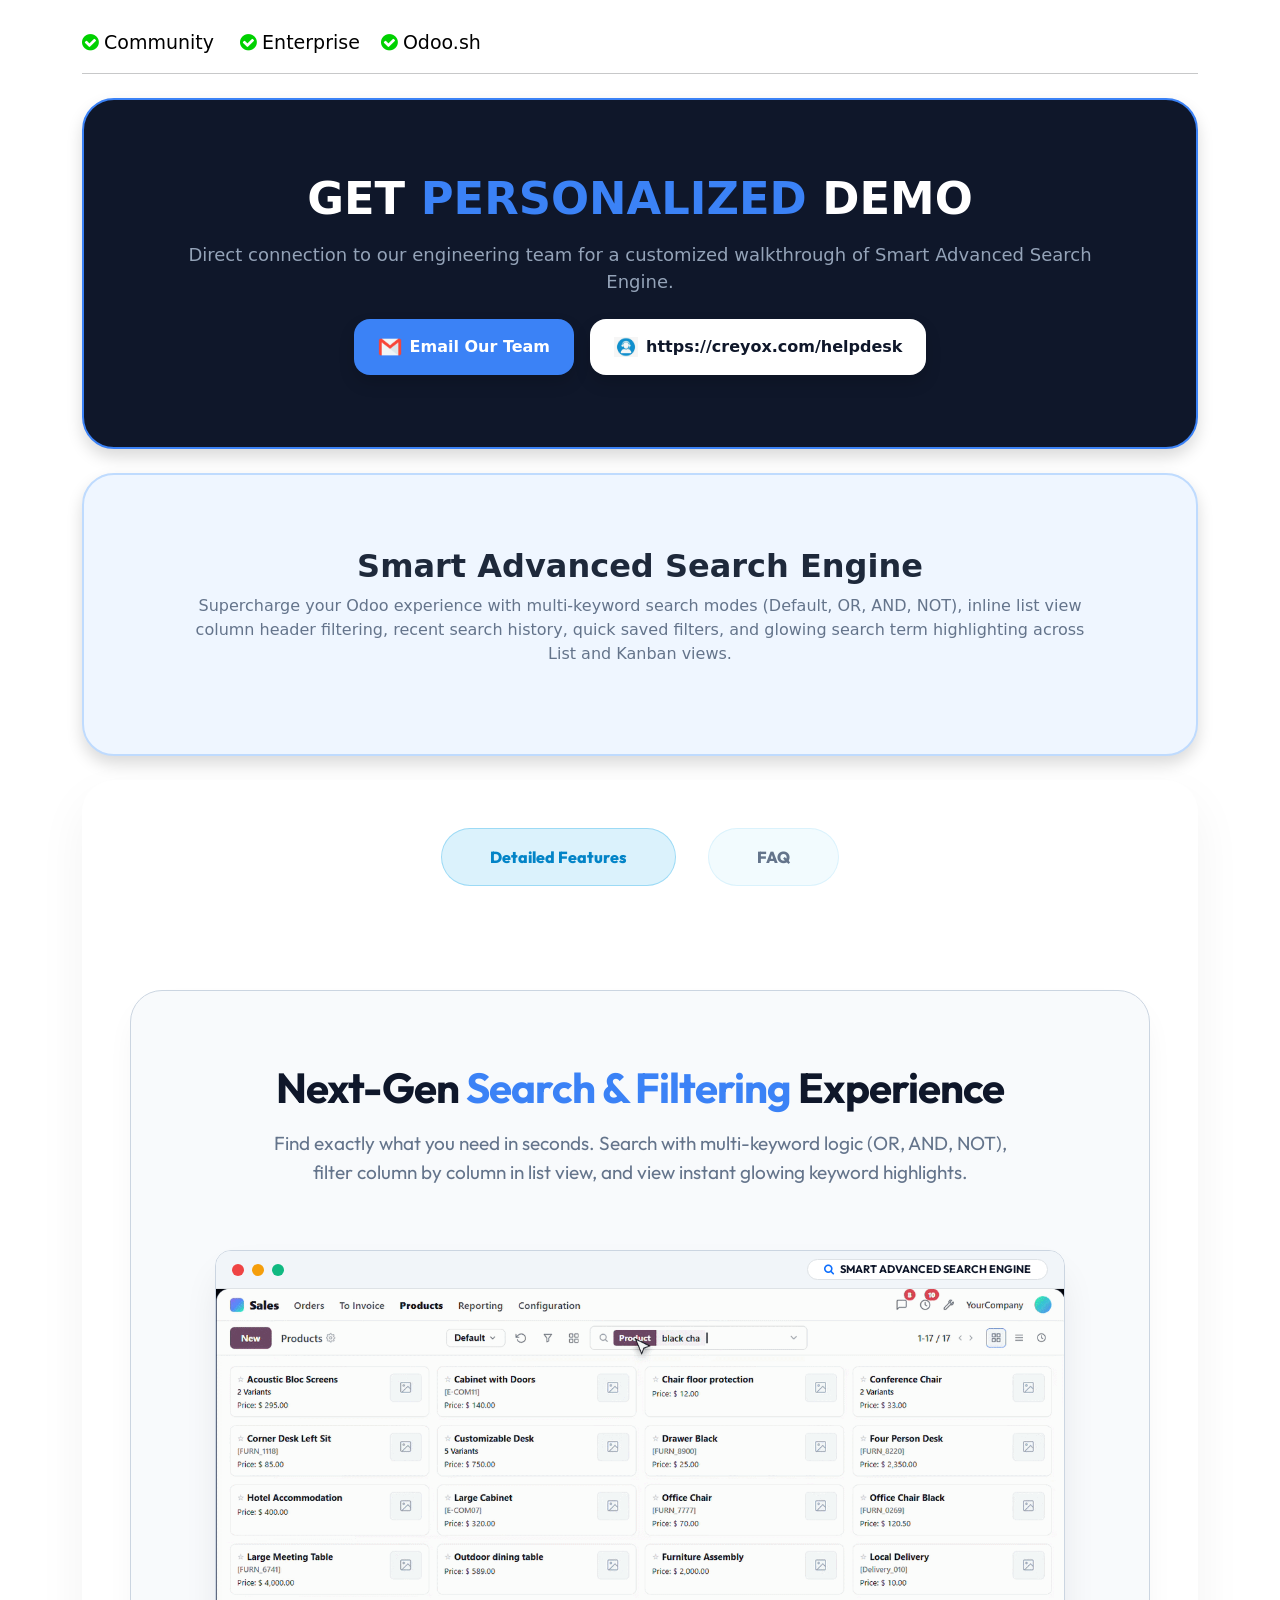
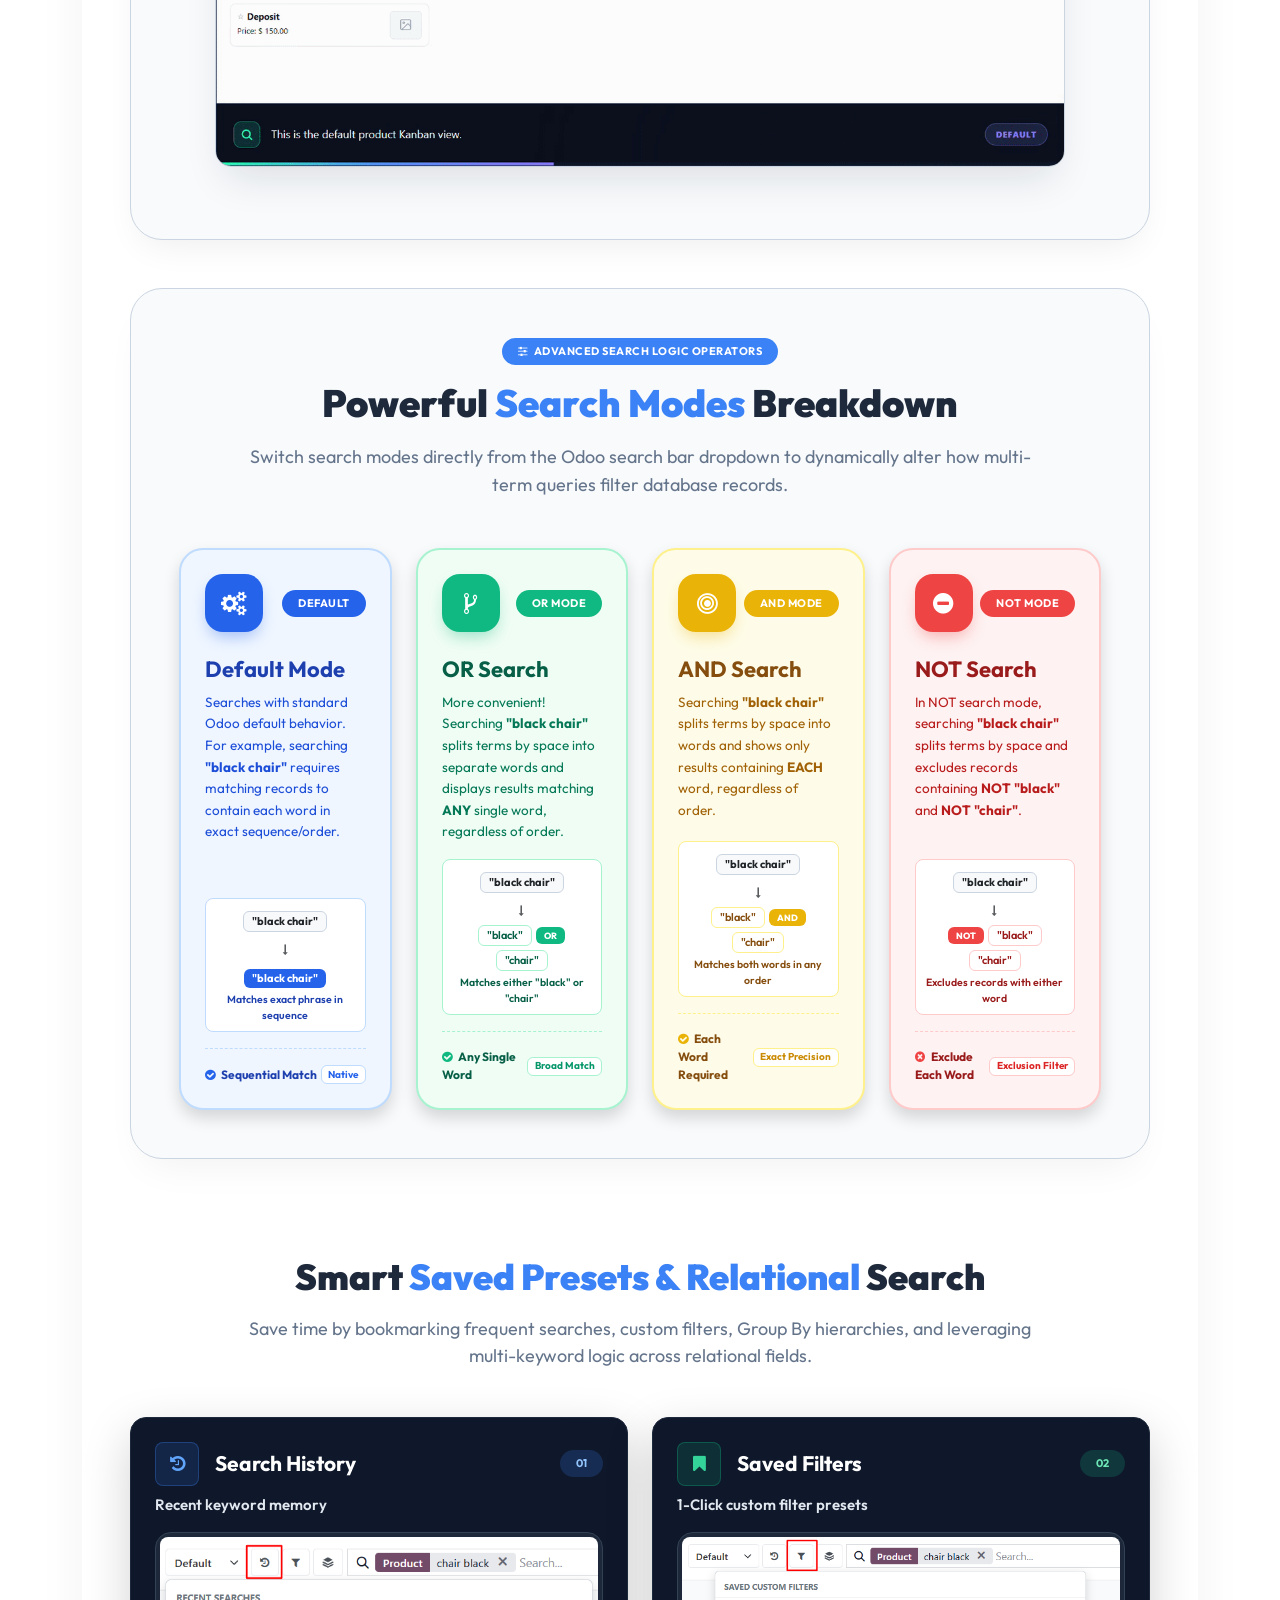
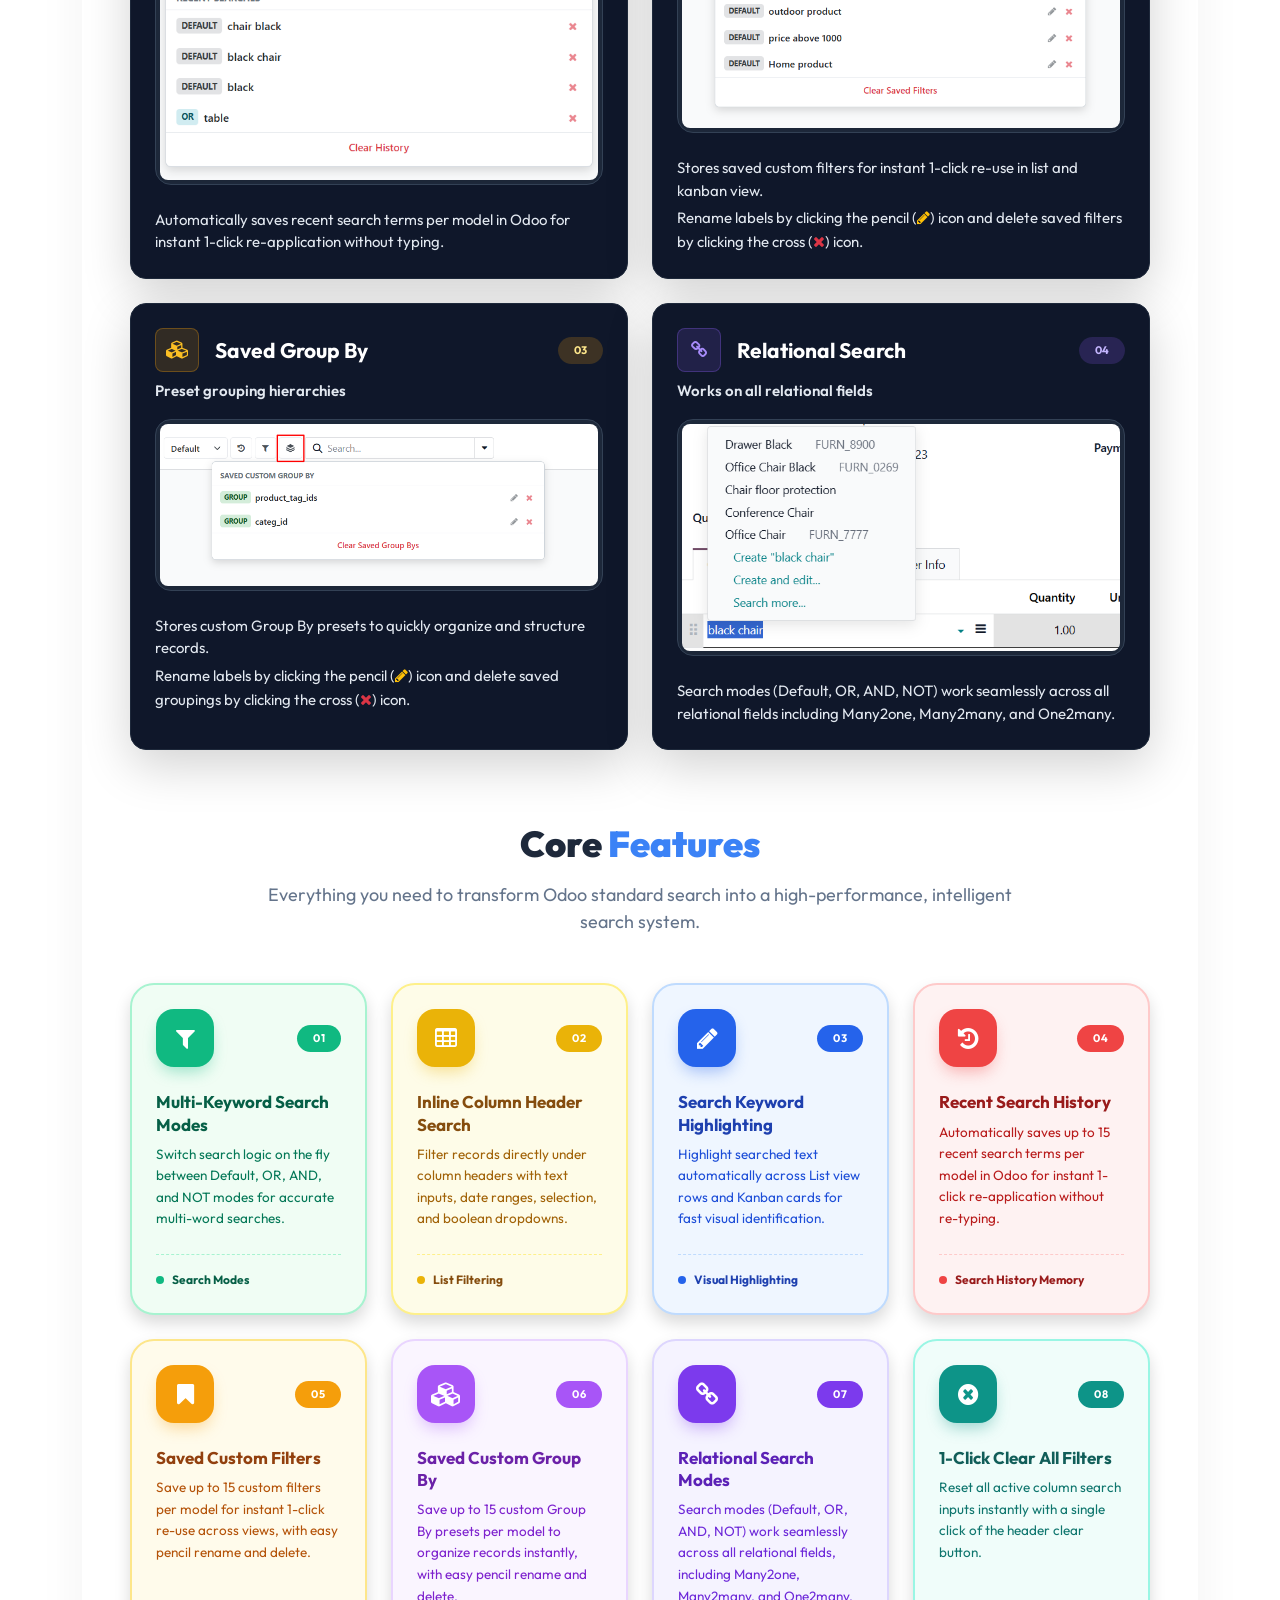
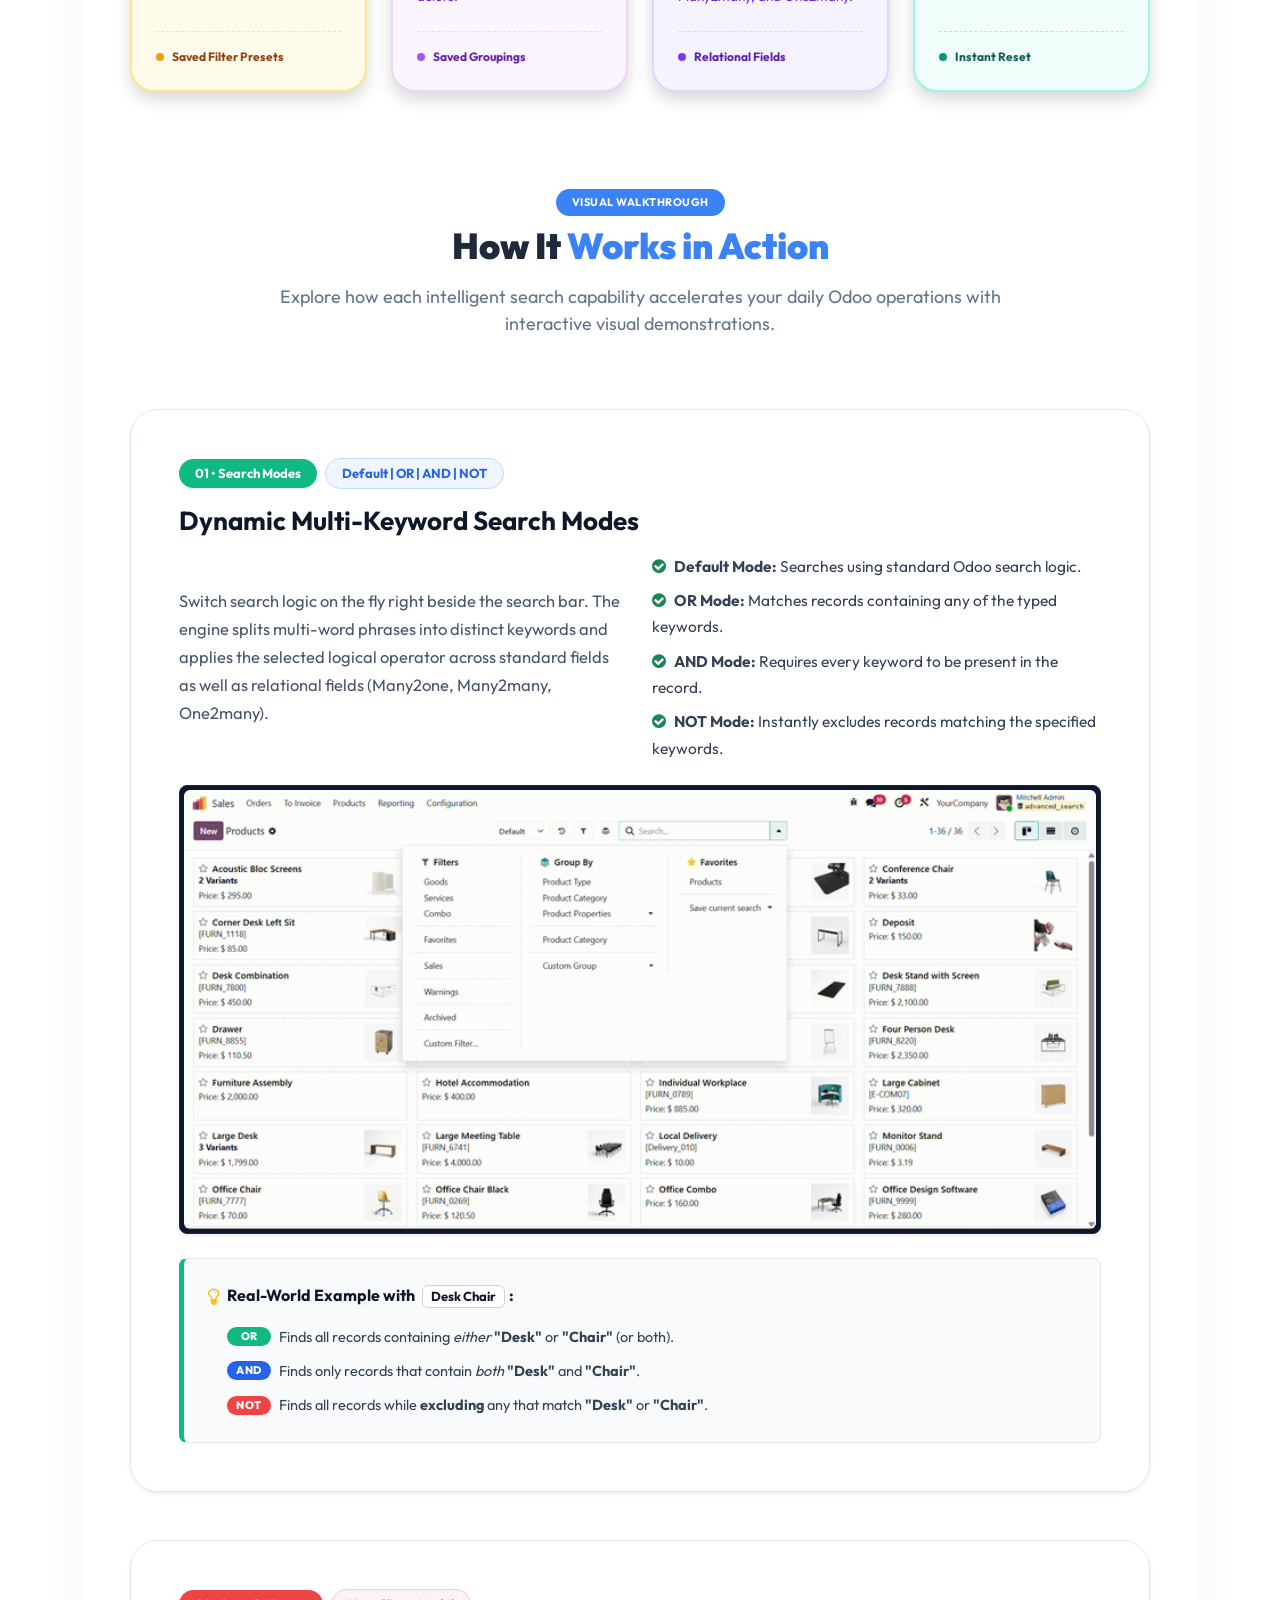
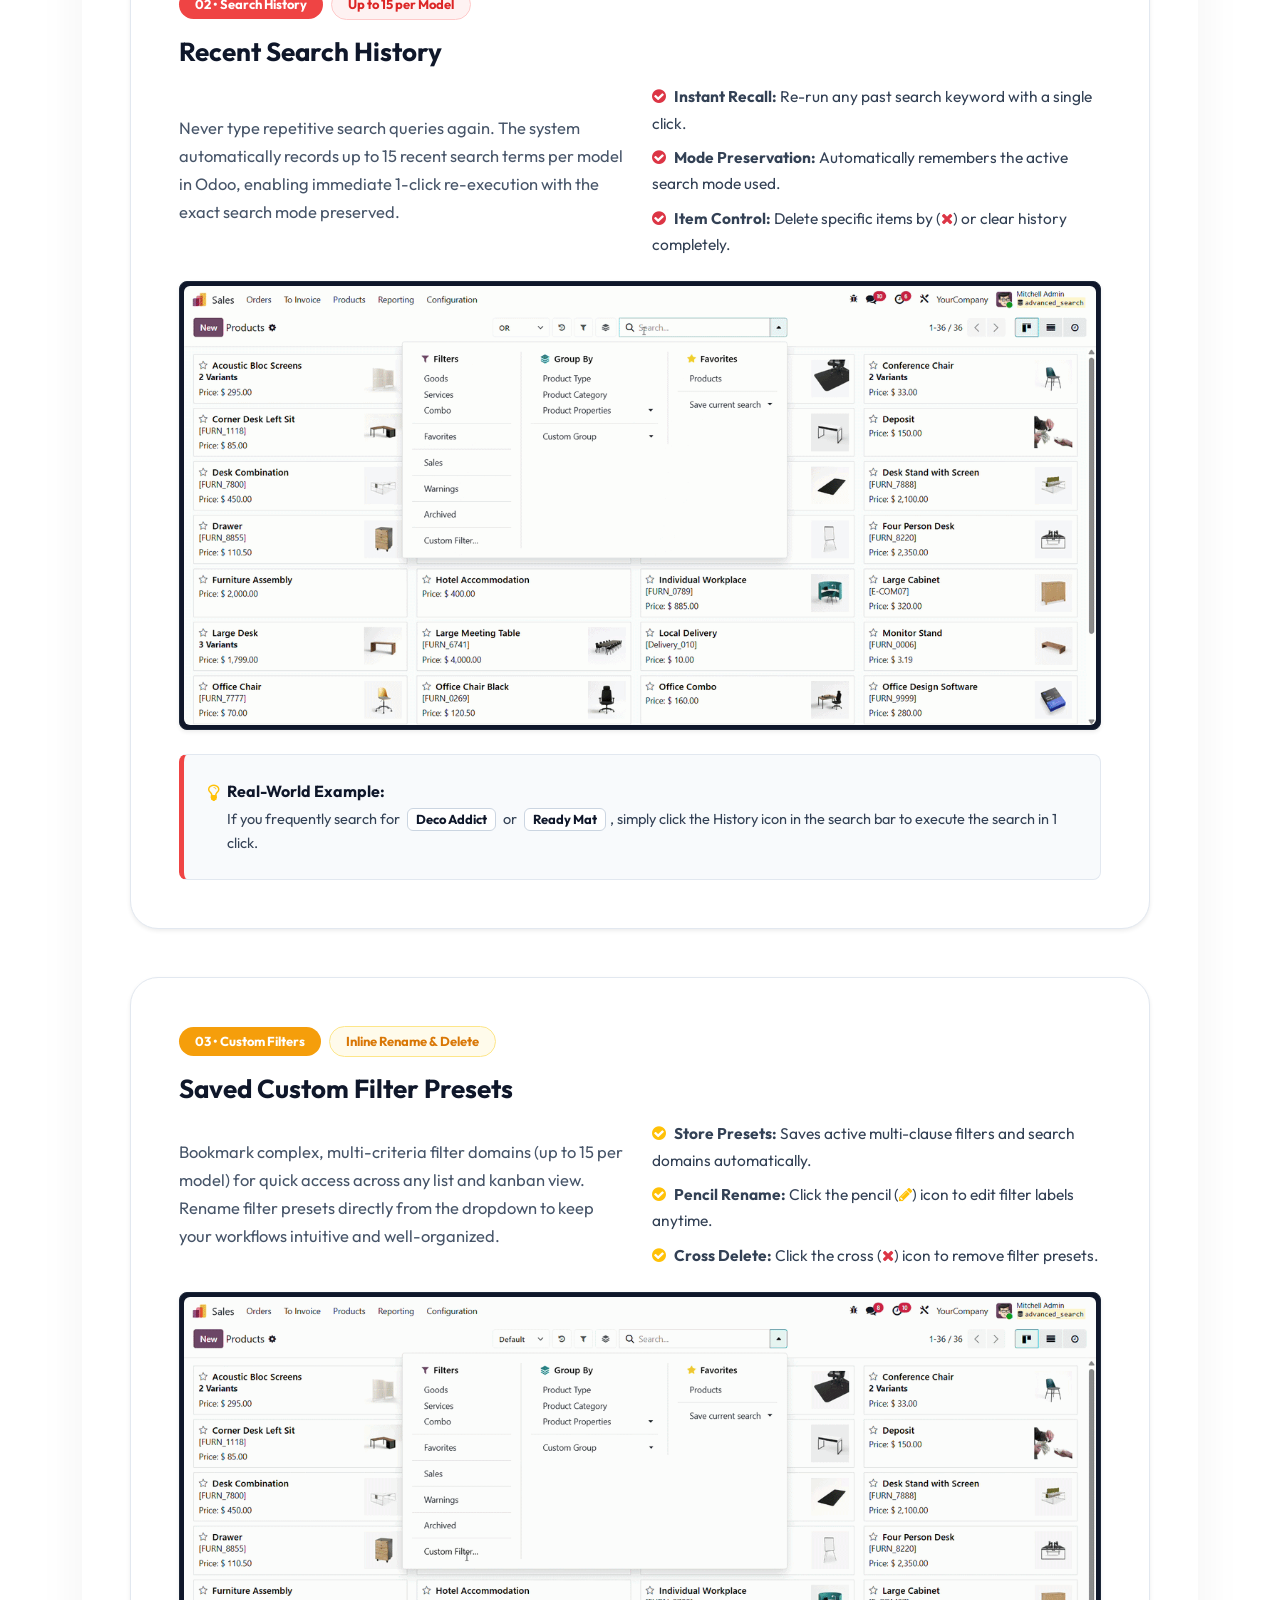
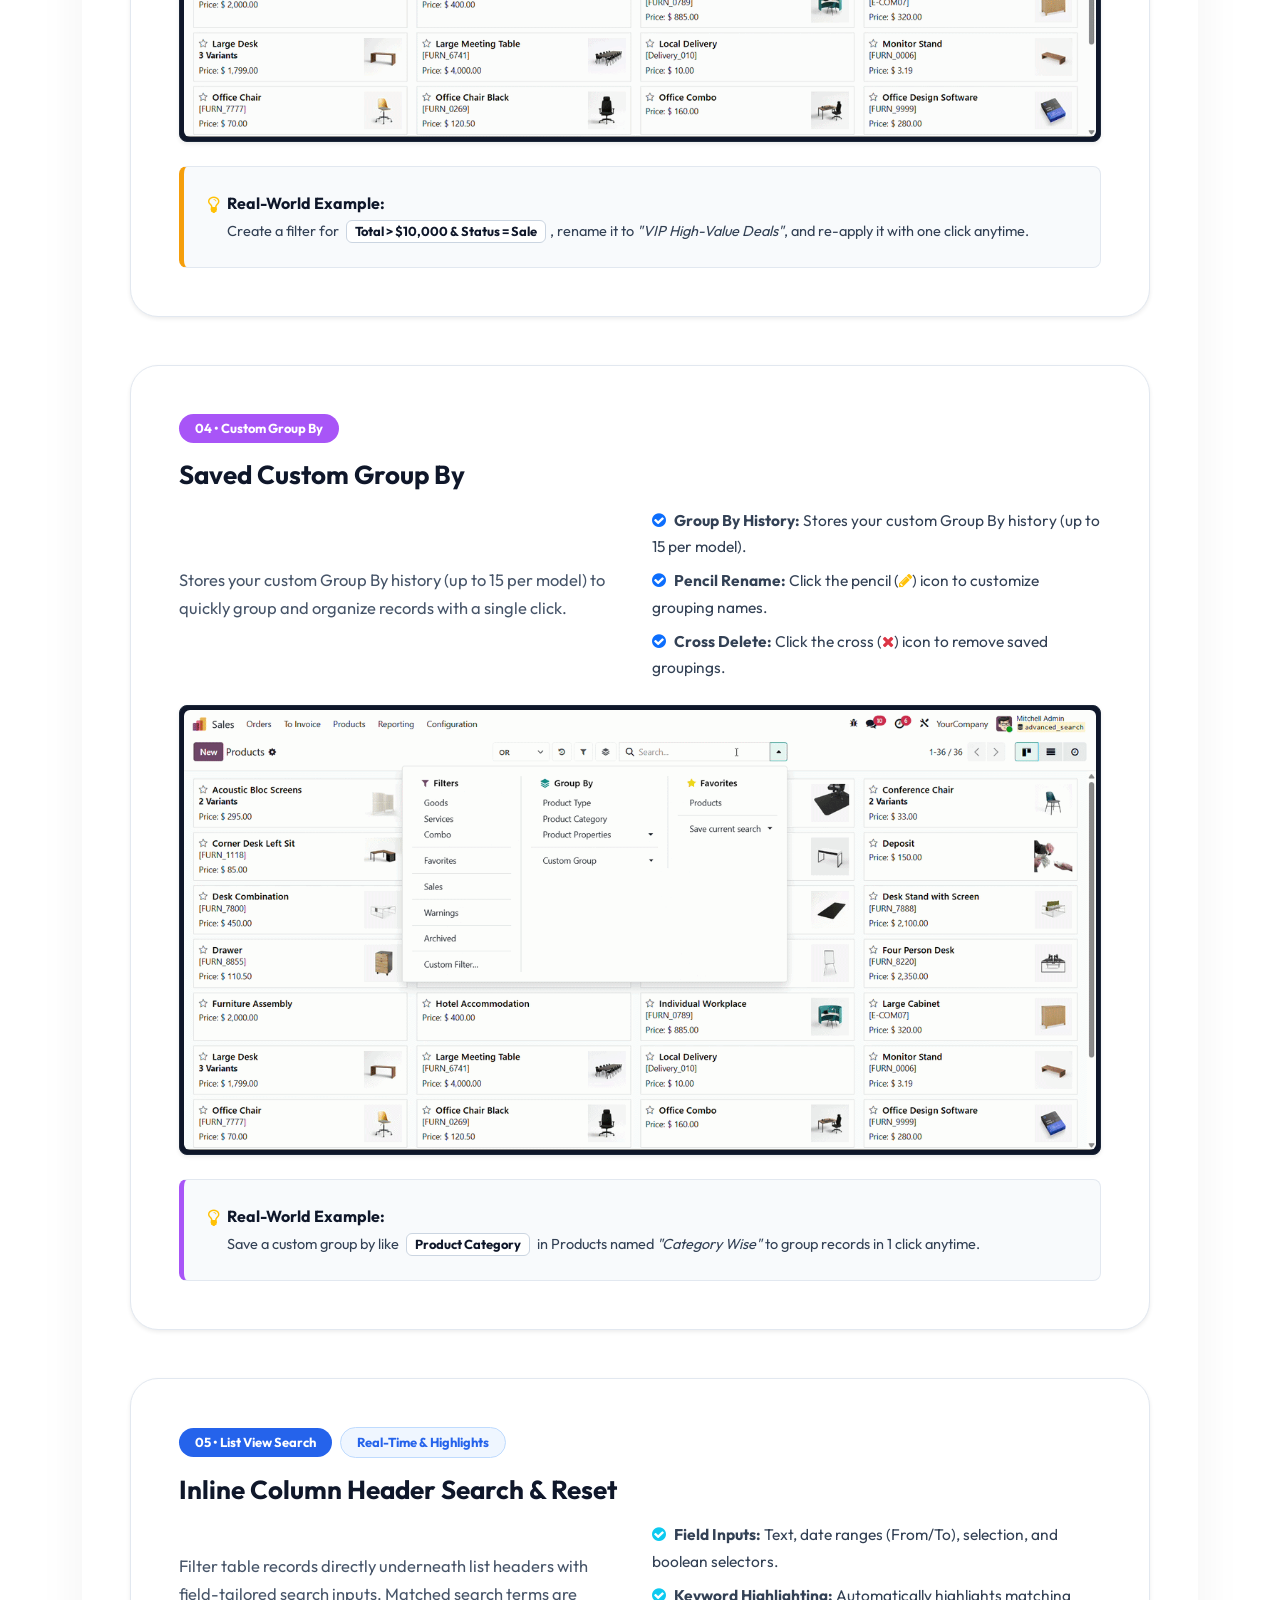
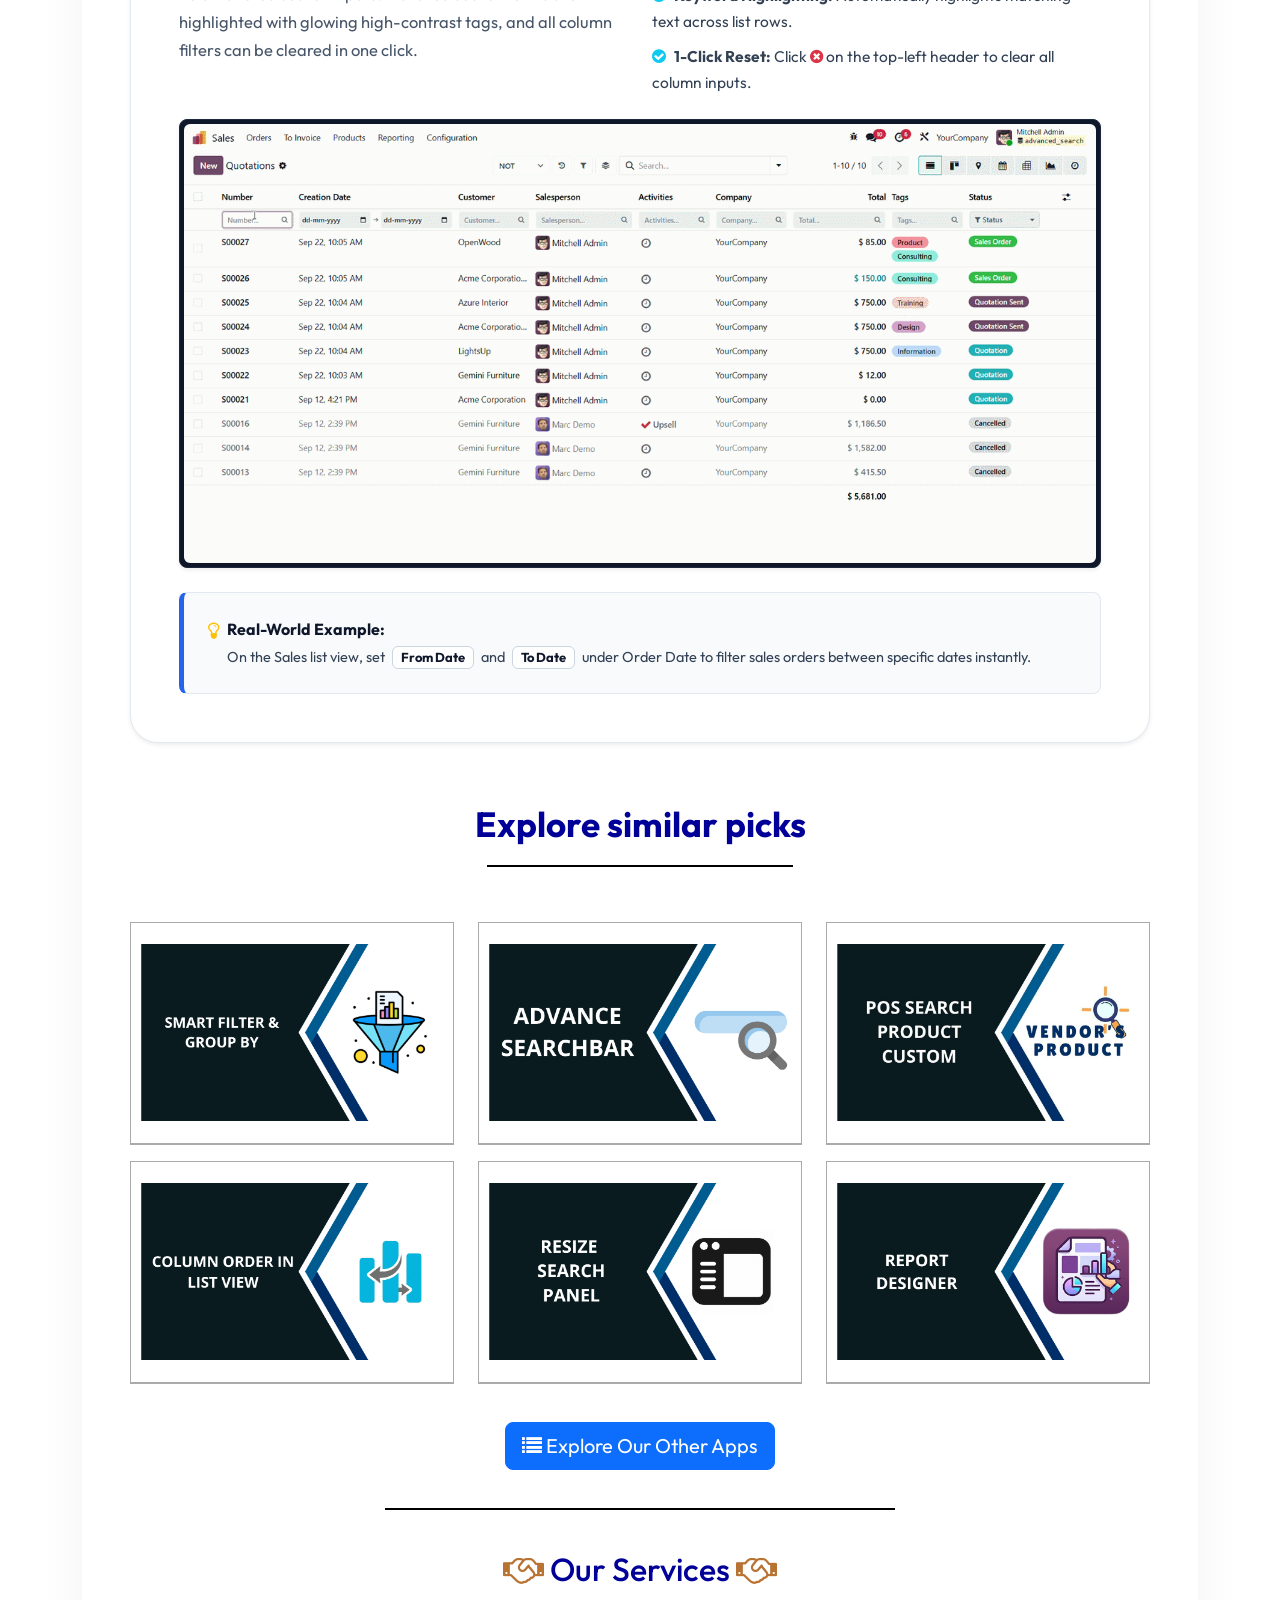
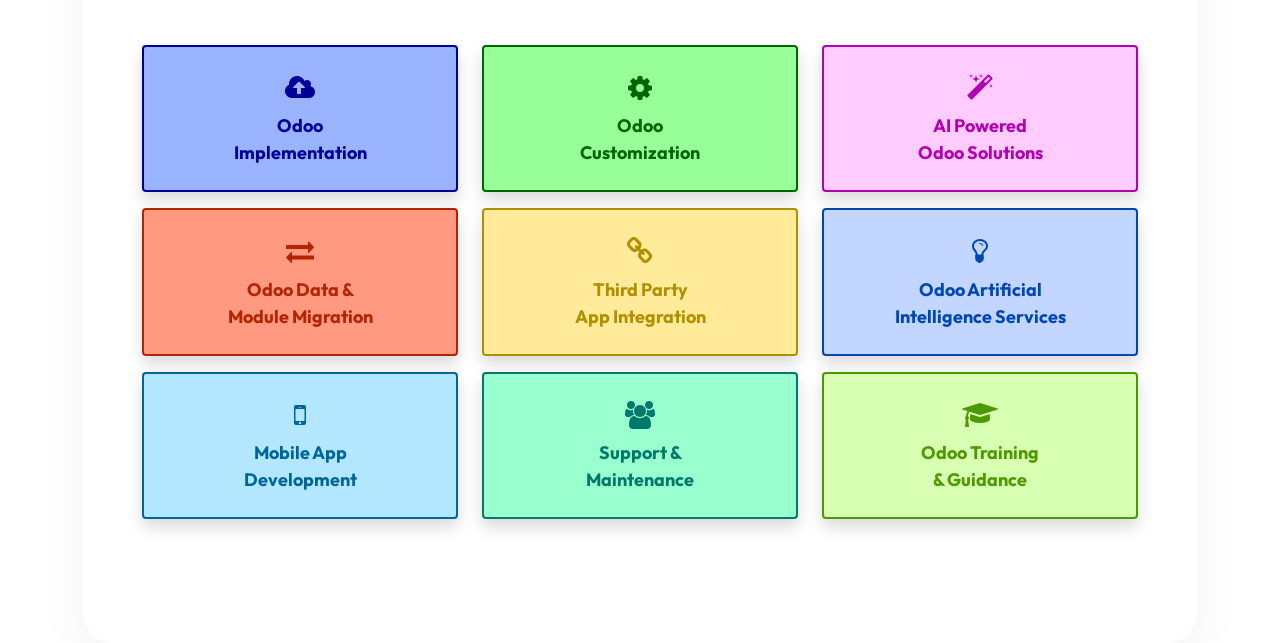
<file: cr_advance_search_more/static/description/index.html>
<!DOCTYPE html>
<html>
<head>
    <meta charset="utf-8"/>
    <meta http-equiv="X-UA-Compatible" content="IE=edge">
    <title>Odoo Advanced Search Engine | List View Column Search Filter | Multi Keyword OR AND NOT Search</title>
    <meta name="viewport" content="width=device-width, initial-scale=1">
    <link rel="stylesheet" href="https://cdn.jsdelivr.net/npm/bootstrap@5.3.0/dist/css/bootstrap.min.css">
    <link href="https://fonts.googleapis.com/css?family=Montserrat" rel="stylesheet">
    <link href="https://stackpath.bootstrapcdn.com/font-awesome/4.7.0/css/font-awesome.min.css" rel="stylesheet"
          integrity="sha384-wvfXpqpZZVQGK6TAh5PVlGOfQNHSoD2xbE+QkPxCAFlNEevoEH3Sl0sibVcOQVnN" crossorigin="anonymous">
    <link href="https://fonts.googleapis.com/css?family=Roboto:400,500,700&display=swap" rel="stylesheet">
    <link href="https://fonts.googleapis.com/css2?family=Inter:wght@400;500;600;700;800;900&family=Outfit:wght@400;500;600;700;800;900&display=swap" rel="stylesheet">
    <link href="https://apps.odoocdn.com/web/content/7247337-184ae0e/1/web.assets_frontend.css" rel="stylesheet">
</head>

<body>
<main class="container" style="border-radius:20px;">
    <!-- Compatibility Header -->
    <header class="py-2">
        <div class="row align-items-center" style="margin-top: 20px;">
            <div class="col-12 col-md-12 text-right">
                <span style="font-size: 19px; font-weight: 500; margin-right: 20px; color: black;">
                    <i class="fa fa-check-circle mr-1" style="color: #00D100;"></i> Community
                </span>
                <span style="font-size: 19px; font-weight: 500; color: black;">
                    <i class="fa fa-check-circle mr-1" style="color: #00D100;"></i> Enterprise
                </span>
                <span style="font-size: 19px; font-weight: 500; color: black; padding: 15px;">
                    <i class="fa fa-check-circle mr-1" style="color: #00D100;"></i> Odoo.sh
                </span>
            </div>
        </div>
        <hr/>
    </header>

    <!-- Header Demo CTA Banner -->
    <div class="px-md-5 py-md-4 p-2 mb-4 shadow rounded-5" style="background-color: #0f172a; border: 2px solid #3b82f6;">
        <div class="p-lg-5 p-3 text-center">
            <h1 class="mb-3" style="font-weight: 900; font-size: calc(2rem + 1vw); color: #ffffff;">
                GET <span style="color: #3b82f6;">PERSONALIZED</span> DEMO
            </h1>
            <p class="mb-4" style="color: #94a3b8; font-size: 18px;">
                Direct connection to our engineering team for a customized walkthrough of Smart Advanced Search Engine.
            </p>
            <div class="d-flex flex-wrap justify-content-center gap-3">
                <a href="mailto:support@creyox.com" target="_blank" class="d-flex align-items-center px-4 py-3 shadow rounded-4 text-decoration-none border-0" style="background-color: #3b82f6;">
                    <img src="static_img/email.png" style="width: 24px;" alt="Email">
                    <span class="ms-2" style="color: #ffffff; font-weight: 800;">Email Our Team</span>
                </a>
                <a href="https://creyox.com/helpdesk" target="_blank" class="d-flex align-items-center px-4 py-3 shadow rounded-4 text-decoration-none border-0" style="background-color: #ffffff;">
                    <img src="static_img/helpdesk.png" style="width: 24px;" alt="Helpdesk">
                    <span class="ms-2" style="color: #0f172a; font-weight: 800;">https://creyox.com/helpdesk</span>
                </a>
            </div>
        </div>
    </div>

    <!-- Title Banner -->
    <div class="px-md-5 py-md-4 p-2 mb-4 shadow rounded-5" style="background-color: #eff6ff; border: 2px solid #bfdbfe;">
        <div class="p-lg-5 p-3 text-center">
            <h2 style="font-weight: 800; color: #1e293b;">Smart Advanced Search Engine</h2>
            <p class="mb-3" style="color: #64748b;">
                Supercharge your Odoo experience with multi-keyword search modes (Default, OR, AND, NOT), inline list view column header filtering, recent search history, quick saved filters, and glowing search term highlighting across List and Kanban views.
            </p>
        </div>
    </div>

    <!-- Main Wrapper with Tabs -->
    <div class="bg-white rounded-5" style="font-family: 'Outfit', 'Inter', sans-serif; overflow: hidden; box-shadow: 0 20px 50px rgba(0,0,0,0.05);">

        <!-- Tab Navigation -->
        <div class="px-md-5 px-4 mt-5">
            <style>
                .water-tab-btn {
                    font-weight: 800; 
                    font-size: 16px; 
                    transition: all 0.3s;
                    background-color: rgba(14, 165, 233, 0.05); 
                    color: #64748b; 
                    border: 1px solid rgba(14, 165, 233, 0.1);
                }
                .water-tab-btn:hover {
                    background-color: rgba(14, 165, 233, 0.1); 
                    color: #0284c7;
                }
                .nav-pills .nav-link.water-tab-btn.active {
                    background-color: rgba(14, 165, 233, 0.15) !important;
                    color: #0284c7 !important;
                    border-color: rgba(14, 165, 233, 0.3) !important;
                }
            </style>
            <ul class="nav nav-pills justify-content-center mb-5 gap-3 border-0" id="pills-tab" role="tablist" style="background-color: white;">
                <li class="nav-item mx-2" role="presentation">
                    <a class="nav-link active cursor-pointer px-5 py-3 rounded-pill text-decoration-none water-tab-btn" id="pills-features-tab" data-bs-toggle="pill" data-bs-target="#pills-features" href="javascript:void(0)" role="tab" aria-controls="pills-features" aria-selected="true">Detailed Features</a>
                </li>
                <li class="nav-item mx-2" role="presentation">
                    <a class="nav-link cursor-pointer px-5 py-3 rounded-pill text-decoration-none water-tab-btn" id="pills-faq-tab" data-bs-toggle="pill" data-bs-target="#pills-faq" href="javascript:void(0)" role="tab" aria-controls="pills-faq" aria-selected="false">FAQ</a>
                </li>
            </ul>
        </div>

        <div class="tab-content" id="pills-tabContent">

            <!-- ============================= -->
            <!--   TAB 1 : DETAILED FEATURES   -->
            <!-- ============================= -->
            <div class="tab-pane fade show active" id="pills-features" role="tabpanel" aria-labelledby="pills-features-tab">

                <div class="px-md-5 px-4 pt-2 pb-5">

                    <!-- EDITOR / MOCKUP BLOCK -->
                    <div class="my-5 rounded-5 position-relative p-2 p-md-4" style="background-color: #f8fafc; border: 1px solid #cbd5e1; box-shadow: 0 15px 35px -10px rgba(0, 0, 0, 0.07);">
                        <!-- Header -->
                        <div class="p-4 p-md-5 text-center">
                            <h2 class="fw-bolder mb-3" style="color: #0f172a; font-size: 42px; letter-spacing: -1px;">
                                Next-Gen <span style="color: #3b82f6;">Search & Filtering</span> Experience
                            </h2>
                            <p class="mx-auto" style="color: #64748b; font-size: 19px; max-width: 750px;">
                                Find exactly what you need in seconds. Search with multi-keyword logic (OR, AND, NOT), filter column by column in list view, and view instant glowing keyword highlights.
                            </p>
                        </div>

                        <!-- Browser Mockup Window -->
                        <div class="mx-auto mb-5 position-relative" style="max-width: 850px;">
                            <div class="bg-white rounded-4 overflow-hidden position-relative w-100" style="z-index: 1; border: 1px solid #cbd5e1; box-shadow: 0 20px 40px -10px rgba(15, 23, 42, 0.12);">
                                <div class="d-flex align-items-center px-3 py-2 border-bottom" style="background-color: #f1f5f9;">
                                    <div class="d-flex gap-2">
                                        <div style="width: 12px; height: 12px; border-radius: 50%; background-color: #ef4444;"></div>
                                        <div style="width: 12px; height: 12px; border-radius: 50%; background-color: #f59e0b;"></div>
                                        <div style="width: 12px; height: 12px; border-radius: 50%; background-color: #10b981;"></div>
                                    </div>
                                    <span class="ms-auto badge rounded-pill px-3 py-1 bg-white border" style="color: #0f172a; font-size: 11px; font-weight: 700;">
                                        <i class="fa fa-search text-primary me-1"></i> SMART ADVANCED SEARCH ENGINE
                                    </span>
                                </div>
                                <img src="images/advance_search_animation.gif" alt="Smart Advanced Search Engine Overview" class="img-fluid w-100 d-block">
                            </div>
                        </div>
                    </div>
                    <!-- Search Modes Explanation Block -->
                    <div class="my-5 rounded-5 p-4 p-md-5 position-relative" style="background-color: #f8fafc; border: 1px solid #cbd5e1; box-shadow: 0 20px 40px -15px rgba(0, 0, 0, 0.06);">
                        
                        <!-- Block Header -->
                        <div class="text-center mb-5">
                            <span class="badge rounded-pill px-3 py-2 fw-bold text-uppercase mb-3" style="background-color: #3b82f6; color: #ffffff; font-size: 11px; font-weight: 700; letter-spacing: 0.5px;">
                                <i class="fa fa-sliders me-1"></i> ADVANCED SEARCH LOGIC OPERATORS
                            </span>
                            <h2 style="font-weight: 900; color: #1e293b; font-size: 38px;" class="mb-3">
                                Powerful <span style="color: #3b82f6;">Search Modes</span> Breakdown
                            </h2>
                            <p class="mx-auto" style="color: #64748b; font-size: 18px; max-width: 800px; line-height: 1.6;">
                                Switch search modes directly from the Odoo search bar dropdown to dynamically alter how multi-term queries filter database records.
                            </p>
                        </div>

                        <!-- 4 Search Modes Grid -->
                        <div class="row g-4">
                            
                            <!-- Mode 1: Default Search Mode (Royal Blue) -->
                            <div class="col-lg-3 col-md-6">
                                <div class="h-100 p-4 position-relative shadow d-flex flex-column" style="background-color: #eff6ff; border-radius: 24px; border: 2px solid #bfdbfe;">
                                    <div class="d-flex justify-content-between align-items-center mb-4">
                                        <div class="d-flex justify-content-center align-items-center" style="width: 58px; height: 58px; background-color: #2563eb; border-radius: 18px; color: #ffffff; font-size: 24px; box-shadow: 0 8px 16px -4px rgba(37, 99, 235, 0.4);">
                                            <i class="fa fa-cogs"></i>
                                        </div>
                                        <span class="badge rounded-pill px-3 py-2" style="background-color: #2563eb; color: #ffffff; font-size: 11px; font-weight: 700; letter-spacing: 0.5px;">DEFAULT</span>
                                    </div>
                                    <h4 class="fw-bolder mb-2" style="color: #1e40af; font-size: 22px; line-height: 1.25;">Default Mode</h4>
                                    <p style="font-size: 13.5px; color: #1d4ed8; margin-bottom: 0; line-height: 1.6; flex-grow: 1;">
                                        Searches with standard Odoo default behavior. For example, searching <strong>"black chair"</strong> requires matching records to contain each word in exact sequence/order.
                                    </p>

                                    <!-- Visual Term Transformation Flow (Standing Order) -->
                                    <div class="p-2 rounded-3 my-3 border bg-white text-center" style="border-color: #bfdbfe !important;">
                                        <div class="mb-1">
                                            <span class="badge bg-light text-dark border px-2 py-1" style="font-size: 11px; border-color: #cbd5e1 !important;">"black chair"</span>
                                        </div>
                                        <div class="my-1">
                                            <i class="fa fa-long-arrow-down text-muted" style="font-size: 11px;"></i>
                                        </div>
                                        <div class="mb-1">
                                            <span class="badge px-2 py-1" style="background-color: #2563eb; color: #ffffff; font-size: 11px; font-weight: 700;">"black chair"</span>
                                        </div>
                                        <div class="fw-semibold mt-1" style="font-size: 10.5px; color: #1e40af;">
                                            Matches exact phrase in sequence
                                        </div>
                                    </div>

                                    <div class="pt-3" style="border-top: 1px dashed #bfdbfe;">
                                        <div class="d-flex align-items-center justify-content-between" style="color: #1e40af; font-size: 12px; font-weight: 700;">
                                            <span><i class="fa fa-check-circle me-1" style="color: #2563eb;"></i> Sequential Match</span>
                                            <span class="badge bg-white border" style="color: #2563eb; border-color: #bfdbfe !important; font-size: 10px; font-weight: 700;">Native</span>
                                        </div>
                                    </div>
                                </div>
                            </div>

                            <!-- Mode 2: OR Search Mode (Emerald Green) -->
                            <div class="col-lg-3 col-md-6">
                                <div class="h-100 p-4 position-relative shadow d-flex flex-column" style="background-color: #f0fdf4; border-radius: 24px; border: 2px solid #a7f3d0;">
                                    <div class="d-flex justify-content-between align-items-center mb-4">
                                        <div class="d-flex justify-content-center align-items-center" style="width: 58px; height: 58px; background-color: #10b981; border-radius: 18px; color: #ffffff; font-size: 24px; box-shadow: 0 8px 16px -4px rgba(16, 185, 129, 0.4);">
                                            <i class="fa fa-code-fork"></i>
                                        </div>
                                        <span class="badge rounded-pill px-3 py-2" style="background-color: #10b981; color: #ffffff; font-size: 11px; font-weight: 700; letter-spacing: 0.5px;">OR MODE</span>
                                    </div>
                                    <h4 class="fw-bolder mb-2" style="color: #065f46; font-size: 22px; line-height: 1.25;">OR Search</h4>
                                    <p style="font-size: 13.5px; color: #047857; margin-bottom: 0; line-height: 1.6; flex-grow: 1;">
                                        More convenient! Searching <strong>"black chair"</strong> splits terms by space into separate words and displays results matching <strong>ANY</strong> single word, regardless of order.
                                    </p>

                                    <!-- Visual Term Transformation Flow (Standing Order) -->
                                    <div class="p-2 rounded-3 my-3 border bg-white text-center" style="border-color: #a7f3d0 !important;">
                                        <div class="mb-1">
                                            <span class="badge bg-light text-dark border px-2 py-1" style="font-size: 11px; border-color: #cbd5e1 !important;">"black chair"</span>
                                        </div>
                                        <div class="my-1">
                                            <i class="fa fa-long-arrow-down text-muted" style="font-size: 11px;"></i>
                                        </div>
                                        <div class="d-flex flex-wrap align-items-center justify-content-center gap-1 mb-1">
                                            <span class="badge bg-white border px-2 py-1" style="color: #065f46; border-color: #a7f3d0 !important; font-size: 11px; font-weight: 600;">"black"</span>
                                            <span class="badge px-2 py-1" style="background-color: #10b981; color: #ffffff; font-size: 9px; font-weight: 800;">OR</span>
                                            <span class="badge bg-white border px-2 py-1" style="color: #065f46; border-color: #a7f3d0 !important; font-size: 11px; font-weight: 600;">"chair"</span>
                                        </div>
                                        <div class="fw-semibold mt-1" style="font-size: 10.5px; color: #065f46;">
                                            Matches either "black" or "chair"
                                        </div>
                                    </div>

                                    <div class="pt-3" style="border-top: 1px dashed #a7f3d0;">
                                        <div class="d-flex align-items-center justify-content-between" style="color: #065f46; font-size: 12px; font-weight: 700;">
                                            <span><i class="fa fa-check-circle me-1" style="color: #10b981;"></i> Any Single Word</span>
                                            <span class="badge bg-white border" style="color: #059669; border-color: #a7f3d0 !important; font-size: 10px; font-weight: 700;">Broad Match</span>
                                        </div>
                                    </div>
                                </div>
                            </div>

                            <!-- Mode 3: AND Search Mode (Gold Yellow) -->
                            <div class="col-lg-3 col-md-6">
                                <div class="h-100 p-4 position-relative shadow d-flex flex-column" style="background-color: #fefce8; border-radius: 24px; border: 2px solid #fef08a;">
                                    <div class="d-flex justify-content-between align-items-center mb-4">
                                        <div class="d-flex justify-content-center align-items-center" style="width: 58px; height: 58px; background-color: #eab308; border-radius: 18px; color: #ffffff; font-size: 24px; box-shadow: 0 8px 16px -4px rgba(234, 179, 8, 0.4);">
                                            <i class="fa fa-bullseye"></i>
                                        </div>
                                        <span class="badge rounded-pill px-3 py-2" style="background-color: #eab308; color: #ffffff; font-size: 11px; font-weight: 700; letter-spacing: 0.5px;">AND MODE</span>
                                    </div>
                                    <h4 class="fw-bolder mb-2" style="color: #854d0e; font-size: 22px; line-height: 1.25;">AND Search</h4>
                                    <p style="font-size: 13.5px; color: #a16207; margin-bottom: 0; line-height: 1.6; flex-grow: 1;">
                                        Searching <strong>"black chair"</strong> splits terms by space into words and shows only results containing <strong>EACH</strong> word, regardless of order.
                                    </p>

                                    <!-- Visual Term Transformation Flow (Standing Order) -->
                                    <div class="p-2 rounded-3 my-3 border bg-white text-center" style="border-color: #fef08a !important;">
                                        <div class="mb-1">
                                            <span class="badge bg-light text-dark border px-2 py-1" style="font-size: 11px; border-color: #cbd5e1 !important;">"black chair"</span>
                                        </div>
                                        <div class="my-1">
                                            <i class="fa fa-long-arrow-down text-muted" style="font-size: 11px;"></i>
                                        </div>
                                        <div class="d-flex flex-wrap align-items-center justify-content-center gap-1 mb-1">
                                            <span class="badge bg-white border px-2 py-1" style="color: #854d0e; border-color: #fef08a !important; font-size: 11px; font-weight: 600;">"black"</span>
                                            <span class="badge px-2 py-1" style="background-color: #eab308; color: #ffffff; font-size: 9px; font-weight: 800;">AND</span>
                                            <span class="badge bg-white border px-2 py-1" style="color: #854d0e; border-color: #fef08a !important; font-size: 11px; font-weight: 600;">"chair"</span>
                                        </div>
                                        <div class="fw-semibold mt-1" style="font-size: 10.5px; color: #854d0e;">
                                            Matches both words in any order
                                        </div>
                                    </div>

                                    <div class="pt-3" style="border-top: 1px dashed #fef08a;">
                                        <div class="d-flex align-items-center justify-content-between" style="color: #854d0e; font-size: 12px; font-weight: 700;">
                                            <span><i class="fa fa-check-circle me-1" style="color: #eab308;"></i> Each Word Required</span>
                                            <span class="badge bg-white border" style="color: #ca8a04; border-color: #fef08a !important; font-size: 10px; font-weight: 700;">Exact Precision</span>
                                        </div>
                                    </div>
                                </div>
                            </div>

                            <!-- Mode 4: NOT Search Mode (Crimson Red) -->
                            <div class="col-lg-3 col-md-6">
                                <div class="h-100 p-4 position-relative shadow d-flex flex-column" style="background-color: #fef2f2; border-radius: 24px; border: 2px solid #fecaca;">
                                    <div class="d-flex justify-content-between align-items-center mb-4">
                                        <div class="d-flex justify-content-center align-items-center" style="width: 58px; height: 58px; background-color: #ef4444; border-radius: 18px; color: #ffffff; font-size: 24px; box-shadow: 0 8px 16px -4px rgba(239, 68, 68, 0.4);">
                                            <i class="fa fa-minus-circle"></i>
                                        </div>
                                        <span class="badge rounded-pill px-3 py-2" style="background-color: #ef4444; color: #ffffff; font-size: 11px; font-weight: 700; letter-spacing: 0.5px;">NOT MODE</span>
                                    </div>
                                    <h4 class="fw-bolder mb-2" style="color: #991b1b; font-size: 22px; line-height: 1.25;">NOT Search</h4>
                                    <p style="font-size: 13.5px; color: #b91c1c; margin-bottom: 0; line-height: 1.6; flex-grow: 1;">
                                        In NOT search mode, searching <strong>"black chair"</strong> splits terms by space and excludes records containing <strong>NOT "black"</strong> and <strong>NOT "chair"</strong>.
                                    </p>

                                    <!-- Visual Term Transformation Flow (Standing Order) -->
                                    <div class="p-2 rounded-3 my-3 border bg-white text-center" style="border-color: #fecaca !important;">
                                        <div class="mb-1">
                                            <span class="badge bg-light text-dark border px-2 py-1" style="font-size: 11px; border-color: #cbd5e1 !important;">"black chair"</span>
                                        </div>
                                        <div class="my-1">
                                            <i class="fa fa-long-arrow-down text-muted" style="font-size: 11px;"></i>
                                        </div>
                                        <div class="d-flex flex-wrap align-items-center justify-content-center gap-1 mb-1">
                                            <span class="badge px-2 py-1" style="background-color: #ef4444; color: #ffffff; font-size: 9px; font-weight: 800;">NOT</span>
                                            <span class="badge bg-white border px-2 py-1" style="color: #991b1b; border-color: #fecaca !important; font-size: 11px; font-weight: 600;">"black"</span>
                                            <span class="badge bg-white border px-2 py-1" style="color: #991b1b; border-color: #fecaca !important; font-size: 11px; font-weight: 600;">"chair"</span>
                                        </div>
                                        <div class="fw-semibold mt-1" style="font-size: 10.5px; color: #991b1b;">
                                            Excludes records with either word
                                        </div>
                                    </div>

                                    <div class="pt-3" style="border-top: 1px dashed #fecaca;">
                                        <div class="d-flex align-items-center justify-content-between" style="color: #991b1b; font-size: 12px; font-weight: 700;">
                                            <span><i class="fa fa-times-circle me-1" style="color: #ef4444;"></i> Exclude Each Word</span>
                                            <span class="badge bg-white border" style="color: #dc2626; border-color: #fecaca !important; font-size: 10px; font-weight: 700;">Exclusion Filter</span>
                                        </div>
                                    </div>
                                </div>
                            </div>
                        </div>
                    </div>

                    <!-- Component Library / Feature Highlights (Dark Slate Cards) -->
                    <div class="mt-5 pt-5 text-center">
                        <h2 class="mb-3" style="font-weight: 900; color: #1e293b; font-size: 36px;">Smart <span style="color: #3b82f6;">Saved Presets & Relational</span> Search</h2>
                        <p class="mb-5 mx-auto" style="color: #64748b; font-size: 18px; max-width: 800px;">
                            Save time by bookmarking frequent searches, custom filters, Group By hierarchies, and leveraging multi-keyword logic across relational fields.
                        </p>
                        
                        <div class="row row-cols-1 row-cols-md-2 g-4 text-start">
                            
                            <!-- Dark Card 1: Saved Search History -->
                            <div class="col">
                                <div class="d-flex flex-column h-100 shadow-lg rounded-4 position-relative border bg-dark" style="background-color: #0f172a !important; border-color: #1e293b !important;">
                                    <div class="card-body p-4 d-flex flex-column">
                                        <div class="d-flex align-items-center justify-content-between mb-2">
                                            <div class="d-flex align-items-center">
                                                <div class="d-flex justify-content-center align-items-center rounded-3 me-3" style="width: 44px; height: 44px; background-color: rgba(59, 130, 246, 0.15); color: #60a5fa; border: 1px solid rgba(59, 130, 246, 0.3); font-size: 18px;">
                                                    <i class="fa fa-history"></i>
                                                </div>
                                                <h5 class="mb-0 fw-bold text-white" style="font-size: 21px;">Search History</h5>
                                            </div>
                                            <span class="badge rounded-pill px-3 py-2" style="background-color: rgba(59, 130, 246, 0.2); color: #93c5fd; font-size: 11px; font-weight: 700;">01</span>
                                        </div>
                                        <p class="fw-semibold mb-3" style="color: #e2e8f0 !important; font-size: 15px;">Recent keyword memory</p>
                                        
                                        <div class="position-relative d-flex justify-content-center align-items-center rounded-4 mb-4 overflow-hidden border p-1" style="background-color: #1e293b; border-color: #334155 !important;">
                                            <img src="images/search_history.png" alt="Saved Search History" class="img-fluid w-100 rounded-3 shadow-sm" style="display: block; height: auto;">
                                        </div>
                                        
                                        <p class="lh-base mb-0 flex-grow-1" style="color: #e2e8f0; font-size: 15px; line-height: 1.6;">Automatically saves recent search terms per model in Odoo for instant 1-click re-application without typing.</p>
                                    </div>
                                </div>
                            </div>
                            
                            <!-- Dark Card 2: Saved Custom Filters -->
                            <div class="col">
                                <div class="d-flex flex-column h-100 shadow-lg rounded-4 position-relative bg-dark" style="background-color: #0f172a !important; border: 1px solid #1e293b !important;">
                                    <div class="card-body p-4 d-flex flex-column">
                                        <div class="d-flex align-items-center justify-content-between mb-2">
                                            <div class="d-flex align-items-center">
                                                <div class="d-flex justify-content-center align-items-center rounded-3 me-3" style="width: 44px; height: 44px; background-color: rgba(16, 185, 129, 0.15); color: #34d399; border: 1px solid rgba(16, 185, 129, 0.3); font-size: 18px;">
                                                    <i class="fa fa-bookmark"></i>
                                                </div>
                                                <h5 class="mb-0 fw-bold text-white" style="font-size: 21px;">Saved Filters</h5>
                                            </div>
                                            <span class="badge rounded-pill px-3 py-2" style="background-color: rgba(16, 185, 129, 0.2); color: #6ee7b7; font-size: 11px; font-weight: 700;">02</span>
                                        </div>
                                        <p class="fw-semibold mb-3" style="color: #e2e8f0; font-size: 15px;">1-Click custom filter presets</p>
                                        
                                        <div class="position-relative d-flex justify-content-center align-items-center rounded-4 mb-4 overflow-hidden border p-1" style="background-color: #1e293b; border-color: #334155 !important;">
                                            <img src="images/saved_filter.png" alt="Saved Custom Filters" class="img-fluid w-100 rounded-3 shadow-sm" style="display: block; height: auto;">
                                        </div>
                                        
                                        <p class="lh-base mb-0 flex-grow-1" style="color: #e2e8f0; font-size: 15px; line-height: 1.6;">
                                            Stores saved custom filters for instant 1-click re-use in list and kanban view.
                                            <span class="d-block mt-1" style="color: #e2e8f0; font-size: 15px; line-height: 1.6;">
                                                Rename labels by clicking the pencil (<i class="fa fa-pencil text-warning"></i>) icon and delete saved filters by clicking the cross (<i class="fa fa-times text-danger"></i>) icon.
                                            </span>
                                        </p>
                                    </div>
                                </div>
                            </div>

                            <!-- Dark Card 3: Saved Group By Filters -->
                            <div class="col">
                                <div class="d-flex flex-column h-100 shadow-lg rounded-4 position-relative bg-dark" style="background-color: #0f172a !important; border: 1px solid #1e293b !important;">
                                    <div class="card-body p-4 d-flex flex-column">
                                        <div class="d-flex align-items-center justify-content-between mb-2">
                                            <div class="d-flex align-items-center">
                                                <div class="d-flex justify-content-center align-items-center rounded-3 me-3" style="width: 44px; height: 44px; background-color: rgba(245, 158, 11, 0.15); color: #fbbf24; border: 1px solid rgba(245, 158, 11, 0.3); font-size: 18px;">
                                                    <i class="fa fa-cubes"></i>
                                                </div>
                                                <h5 class="mb-0 fw-bold text-white" style="font-size: 21px;">Saved Group By</h5>
                                            </div>
                                            <span class="badge rounded-pill px-3 py-2" style="background-color: rgba(245, 158, 11, 0.2); color: #fde68a; font-size: 11px; font-weight: 700;">03</span>
                                        </div>
                                        <p class="fw-semibold mb-3" style="color: #e2e8f0; font-size: 15px;">Preset grouping hierarchies</p>
                                        
                                        <div class="position-relative d-flex justify-content-center align-items-center rounded-4 mb-4 overflow-hidden border p-1" style="background-color: #1e293b; border-color: #334155 !important;">
                                            <img src="images/saved_groupby_filter.png" alt="Saved Group By Filters" class="img-fluid w-100 rounded-3 shadow-sm" style="display: block; height: auto;">
                                        </div>
                                        
                                        <p class="lh-base mb-0 flex-grow-1" style="color: #e2e8f0; font-size: 15px; line-height: 1.6;">
                                            Stores custom Group By presets to quickly organize and structure records.
                                            <span class="d-block mt-1" style="color: #e2e8f0; font-size: 15px; line-height: 1.6;">
                                                Rename labels by clicking the pencil (<i class="fa fa-pencil text-warning"></i>) icon and delete saved groupings by clicking the cross (<i class="fa fa-times text-danger"></i>) icon.
                                            </span>
                                        </p>
                                    </div>
                                </div>
                            </div>

                            <!-- Dark Card 4: Relational Field Search Modes -->
                            <div class="col">
                                <div class="d-flex flex-column h-100 shadow-lg rounded-4 position-relative bg-dark" style="background-color: #0f172a !important; border: 1px solid #1e293b !important;">
                                    <div class="card-body p-4 d-flex flex-column">
                                        <div class="d-flex align-items-center justify-content-between mb-2">
                                            <div class="d-flex align-items-center">
                                                <div class="d-flex justify-content-center align-items-center rounded-3 me-3" style="width: 44px; height: 44px; background-color: rgba(139, 92, 246, 0.15); color: #a78bfa; border: 1px solid rgba(139, 92, 246, 0.3); font-size: 18px;">
                                                    <i class="fa fa-link"></i>
                                                </div>
                                                <h5 class="mb-0 fw-bold text-white" style="font-size: 21px;">Relational Search</h5>
                                            </div>
                                            <span class="badge rounded-pill px-3 py-2" style="background-color: rgba(139, 92, 246, 0.2); color: #c4b5fd; font-size: 11px; font-weight: 700;">04</span>
                                        </div>
                                        <p class="fw-semibold mb-3" style="color: #e2e8f0; font-size: 15px;">Works on all relational fields</p>
                                        
                                        <div class="position-relative d-flex justify-content-center align-items-center rounded-4 mb-4 overflow-hidden border p-1" style="background-color: #1e293b; border-color: #334155 !important;">
                                            <img src="images/relational_search.png" alt="Relational Field Search Modes" class="img-fluid w-100 rounded-3 shadow-sm" style="display: block; height: auto;">
                                        </div>
                                        
                                        <p class="lh-base mb-0 flex-grow-1" style="color: #e2e8f0; font-size: 15px; line-height: 1.6;">Search modes (Default, OR, AND, NOT) work seamlessly across all relational fields including Many2one, Many2many, and One2many.</p>
                                    </div>
                                </div>
                            </div>

                        </div>
                    </div>

                    <!-- Core Features Section Header -->
                    <div class="mt-5 pt-4 px-3 text-center">
                        <h2 class="mb-3" style="font-weight: 900; color: #1e293b; font-size: 36px;">Core <span style="color: #3b82f6;">Features</span></h2>
                        <p class="mx-auto mb-5" style="color: #64748b; font-size: 18px; max-width: 800px;">
                            Everything you need to transform Odoo standard search into a high-performance, intelligent search system.
                        </p>
                    </div>

                    <!-- Feature Grid Cards (Numbered 01 to 08 Tiles) -->
                    <div class="row g-4 mb-5">
                        
                        <!-- Card 1: Multi-Keyword Search Modes (Emerald Green) -->
                        <div class="col-lg-3 col-md-6">
                            <div class="h-100 p-4 position-relative shadow d-flex flex-column" style="background-color: #f0fdf4; border-radius: 24px; border: 2px solid #a7f3d0;">
                                <div class="d-flex justify-content-between align-items-center mb-4">
                                    <div class="d-flex justify-content-center align-items-center" style="width: 58px; height: 58px; background-color: #10b981; border-radius: 18px; color: #ffffff; font-size: 24px; box-shadow: 0 8px 16px -4px rgba(16, 185, 129, 0.4);">
                                        <i class="fa fa-filter"></i>
                                    </div>
                                    <span class="badge rounded-pill px-3 py-2" style="background-color: #10b981; color: #ffffff; font-size: 11px; font-weight: 700; letter-spacing: 0.5px;">01</span>
                                </div>
                                <h5 class="fw-bold mb-2" style="color: #065f46; font-size: 17px; line-height: 1.3;">Multi-Keyword Search Modes</h5>
                                <p style="font-size: 13.5px; color: #047857; margin-bottom: 0; line-height: 1.6; flex-grow: 1;">
                                    Switch search logic on the fly between Default, OR, AND, and NOT modes for accurate multi-word searches.
                                </p>
                                <div class="mt-4 pt-3" style="border-top: 1px dashed #a7f3d0;">
                                    <div class="d-flex align-items-center" style="color: #065f46; font-size: 12px; font-weight: 700;">
                                        <span class="rounded-circle d-inline-block me-2" style="width: 8px; height: 8px; background-color: #10b981;"></span>
                                        <span>Search Modes</span>
                                    </div>
                                </div>
                            </div>
                        </div>

                        <!-- Card 2: Inline Column Header Search (Gold Yellow) -->
                        <div class="col-lg-3 col-md-6">
                            <div class="h-100 p-4 position-relative shadow d-flex flex-column" style="background-color: #fefce8; border-radius: 24px; border: 2px solid #fef08a;">
                                <div class="d-flex justify-content-between align-items-center mb-4">
                                    <div class="d-flex justify-content-center align-items-center" style="width: 58px; height: 58px; background-color: #eab308; border-radius: 18px; color: #ffffff; font-size: 24px; box-shadow: 0 8px 16px -4px rgba(234, 179, 8, 0.4);">
                                        <i class="fa fa-table"></i>
                                    </div>
                                    <span class="badge rounded-pill px-3 py-2" style="background-color: #eab308; color: #ffffff; font-size: 11px; font-weight: 700; letter-spacing: 0.5px;">02</span>
                                </div>
                                <h5 class="fw-bold mb-2" style="color: #854d0e; font-size: 17px; line-height: 1.3;">Inline Column Header Search</h5>
                                <p style="font-size: 13.5px; color: #a16207; margin-bottom: 0; line-height: 1.6; flex-grow: 1;">
                                    Filter records directly under column headers with text inputs, date ranges, selection, and boolean dropdowns.
                                </p>
                                <div class="mt-4 pt-3" style="border-top: 1px dashed #fef08a;">
                                    <div class="d-flex align-items-center" style="color: #854d0e; font-size: 12px; font-weight: 700;">
                                        <span class="rounded-circle d-inline-block me-2" style="width: 8px; height: 8px; background-color: #eab308;"></span>
                                        <span>List Filtering</span>
                                    </div>
                                </div>
                            </div>
                        </div>

                        <!-- Card 3: Search Keyword Highlighting (Royal Blue) -->
                        <div class="col-lg-3 col-md-6">
                            <div class="h-100 p-4 position-relative shadow d-flex flex-column" style="background-color: #eff6ff; border-radius: 24px; border: 2px solid #bfdbfe;">
                                <div class="d-flex justify-content-between align-items-center mb-4">
                                    <div class="d-flex justify-content-center align-items-center" style="width: 58px; height: 58px; background-color: #2563eb; border-radius: 18px; color: #ffffff; font-size: 24px; box-shadow: 0 8px 16px -4px rgba(37, 99, 235, 0.4);">
                                        <i class="fa fa-pencil"></i>
                                    </div>
                                    <span class="badge rounded-pill px-3 py-2" style="background-color: #2563eb; color: #ffffff; font-size: 11px; font-weight: 700; letter-spacing: 0.5px;">03</span>
                                </div>
                                <h5 class="fw-bold mb-2" style="color: #1e40af; font-size: 17px; line-height: 1.3;">Search Keyword Highlighting</h5>
                                <p style="font-size: 13.5px; color: #1d4ed8; margin-bottom: 0; line-height: 1.6; flex-grow: 1;">
                                    Highlight searched text automatically across List view rows and Kanban cards for fast visual identification.
                                </p>
                                <div class="mt-4 pt-3" style="border-top: 1px dashed #bfdbfe;">
                                    <div class="d-flex align-items-center" style="color: #1e40af; font-size: 12px; font-weight: 700;">
                                        <span class="rounded-circle d-inline-block me-2" style="width: 8px; height: 8px; background-color: #2563eb;"></span>
                                        <span>Visual Highlighting</span>
                                    </div>
                                </div>
                            </div>
                        </div>

                        <!-- Card 4: Recent Search History (Crimson Red) -->
                        <div class="col-lg-3 col-md-6">
                            <div class="h-100 p-4 position-relative shadow d-flex flex-column" style="background-color: #fef2f2; border-radius: 24px; border: 2px solid #fecaca;">
                                <div class="d-flex justify-content-between align-items-center mb-4">
                                    <div class="d-flex justify-content-center align-items-center" style="width: 58px; height: 58px; background-color: #ef4444; border-radius: 18px; color: #ffffff; font-size: 24px; box-shadow: 0 8px 16px -4px rgba(239, 68, 68, 0.4);">
                                        <i class="fa fa-history"></i>
                                    </div>
                                    <span class="badge rounded-pill px-3 py-2" style="background-color: #ef4444; color: #ffffff; font-size: 11px; font-weight: 700; letter-spacing: 0.5px;">04</span>
                                </div>
                                <h5 class="fw-bold mb-2" style="color: #991b1b; font-size: 17px; line-height: 1.3;">Recent Search History</h5>
                                <p style="font-size: 13.5px; color: #b91c1c; margin-bottom: 0; line-height: 1.6; flex-grow: 1;">
                                    Automatically saves up to 15 recent search terms per model in Odoo for instant 1-click re-application without re-typing.
                                </p>
                                <div class="mt-4 pt-3" style="border-top: 1px dashed #fecaca;">
                                    <div class="d-flex align-items-center" style="color: #991b1b; font-size: 12px; font-weight: 700;">
                                        <span class="rounded-circle d-inline-block me-2" style="width: 8px; height: 8px; background-color: #ef4444;"></span>
                                        <span>Search History Memory</span>
                                    </div>
                                </div>
                            </div>
                        </div>

                        <!-- Card 5: Saved Custom Filters (Warm Amber) -->
                        <div class="col-lg-3 col-md-6">
                            <div class="h-100 p-4 position-relative shadow d-flex flex-column" style="background-color: #fffbeb; border-radius: 24px; border: 2px solid #fde68a;">
                                <div class="d-flex justify-content-between align-items-center mb-4">
                                    <div class="d-flex justify-content-center align-items-center" style="width: 58px; height: 58px; background-color: #f59e0b; border-radius: 18px; color: #ffffff; font-size: 24px; box-shadow: 0 8px 16px -4px rgba(245, 158, 11, 0.4);">
                                        <i class="fa fa-bookmark"></i>
                                    </div>
                                    <span class="badge rounded-pill px-3 py-2" style="background-color: #f59e0b; color: #ffffff; font-size: 11px; font-weight: 700; letter-spacing: 0.5px;">05</span>
                                </div>
                                <h5 class="fw-bold mb-2" style="color: #92400e; font-size: 17px; line-height: 1.3;">Saved Custom Filters</h5>
                                <p style="font-size: 13.5px; color: #b45309; margin-bottom: 0; line-height: 1.6; flex-grow: 1;">
                                    Save up to 15 custom filters per model for instant 1-click re-use across views, with easy pencil rename and delete.
                                </p>
                                <div class="mt-4 pt-3" style="border-top: 1px dashed #fde68a;">
                                    <div class="d-flex align-items-center" style="color: #92400e; font-size: 12px; font-weight: 700;">
                                        <span class="rounded-circle d-inline-block me-2" style="width: 8px; height: 8px; background-color: #f59e0b;"></span>
                                        <span>Saved Filter Presets</span>
                                    </div>
                                </div>
                            </div>
                        </div>

                        <!-- Card 6: Saved Custom Group By (Purple Lavender) -->
                        <div class="col-lg-3 col-md-6">
                            <div class="h-100 p-4 position-relative shadow d-flex flex-column" style="background-color: #faf5ff; border-radius: 24px; border: 2px solid #e9d5ff;">
                                <div class="d-flex justify-content-between align-items-center mb-4">
                                    <div class="d-flex justify-content-center align-items-center" style="width: 58px; height: 58px; background-color: #a855f7; border-radius: 18px; color: #ffffff; font-size: 24px; box-shadow: 0 8px 16px -4px rgba(168, 85, 247, 0.4);">
                                        <i class="fa fa-cubes"></i>
                                    </div>
                                    <span class="badge rounded-pill px-3 py-2" style="background-color: #a855f7; color: #ffffff; font-size: 11px; font-weight: 700; letter-spacing: 0.5px;">06</span>
                                </div>
                                <h5 class="fw-bold mb-2" style="color: #6b21a8; font-size: 17px; line-height: 1.3;">Saved Custom Group By</h5>
                                <p style="font-size: 13.5px; color: #7e22ce; margin-bottom: 0; line-height: 1.6; flex-grow: 1;">
                                    Save up to 15 custom Group By presets per model to organize records instantly, with easy pencil rename and delete.
                                </p>
                                <div class="mt-4 pt-3" style="border-top: 1px dashed #e9d5ff;">
                                    <div class="d-flex align-items-center" style="color: #6b21a8; font-size: 12px; font-weight: 700;">
                                        <span class="rounded-circle d-inline-block me-2" style="width: 8px; height: 8px; background-color: #a855f7;"></span>
                                        <span>Saved Groupings</span>
                                    </div>
                                </div>
                            </div>
                        </div>

                        <!-- Card 7: Relational Field Search Modes (Deep Violet) -->
                        <div class="col-lg-3 col-md-6">
                            <div class="h-100 p-4 position-relative shadow d-flex flex-column" style="background-color: #f5f3ff; border-radius: 24px; border: 2px solid #ddd6fe;">
                                <div class="d-flex justify-content-between align-items-center mb-4">
                                    <div class="d-flex justify-content-center align-items-center" style="width: 58px; height: 58px; background-color: #7c3aed; border-radius: 18px; color: #ffffff; font-size: 24px; box-shadow: 0 8px 16px -4px rgba(124, 58, 237, 0.4);">
                                        <i class="fa fa-link"></i>
                                    </div>
                                    <span class="badge rounded-pill px-3 py-2" style="background-color: #7c3aed; color: #ffffff; font-size: 11px; font-weight: 700; letter-spacing: 0.5px;">07</span>
                                </div>
                                <h5 class="fw-bold mb-2" style="color: #5b21b6; font-size: 17px; line-height: 1.3;">Relational Search Modes</h5>
                                <p style="font-size: 13.5px; color: #6d28d9; margin-bottom: 0; line-height: 1.6; flex-grow: 1;">
                                    Search modes (Default, OR, AND, NOT) work seamlessly across all relational fields, including Many2one, Many2many, and One2many.
                                </p>
                                <div class="mt-4 pt-3" style="border-top: 1px dashed #ddd6fe;">
                                    <div class="d-flex align-items-center" style="color: #5b21b6; font-size: 12px; font-weight: 700;">
                                        <span class="rounded-circle d-inline-block me-2" style="width: 8px; height: 8px; background-color: #7c3aed;"></span>
                                        <span>Relational Fields</span>
                                    </div>
                                </div>
                            </div>
                        </div>

                        <!-- Card 8: 1-Click Clear All Filters (Teal Green) -->
                        <div class="col-lg-3 col-md-6">
                            <div class="h-100 p-4 position-relative shadow d-flex flex-column" style="background-color: #f0fdfa; border-radius: 24px; border: 2px solid #99f6e4;">
                                <div class="d-flex justify-content-between align-items-center mb-4">
                                    <div class="d-flex justify-content-center align-items-center" style="width: 58px; height: 58px; background-color: #0d9488; border-radius: 18px; color: #ffffff; font-size: 24px; box-shadow: 0 8px 16px -4px rgba(13, 148, 136, 0.4);">
                                        <i class="fa fa-times-circle"></i>
                                    </div>
                                    <span class="badge rounded-pill px-3 py-2" style="background-color: #0d9488; color: #ffffff; font-size: 11px; font-weight: 700; letter-spacing: 0.5px;">08</span>
                                </div>
                                <h5 class="fw-bold mb-2" style="color: #115e59; font-size: 17px; line-height: 1.3;">1-Click Clear All Filters</h5>
                                <p style="font-size: 13.5px; color: #0f766e; margin-bottom: 0; line-height: 1.6; flex-grow: 1;">
                                    Reset all active column search inputs instantly with a single click of the header clear button.
                                </p>
                                <div class="mt-4 pt-3" style="border-top: 1px dashed #99f6e4;">
                                    <div class="d-flex align-items-center" style="color: #115e59; font-size: 12px; font-weight: 700;">
                                        <span class="rounded-circle d-inline-block me-2" style="width: 8px; height: 8px; background-color: #0d9488;"></span>
                                        <span>Instant Reset</span>
                                    </div>
                                </div>
                            </div>
                        </div>
                    </div>

                    <!-- ========================================================= -->
                    <!--        GIF EXPLAINER / FEATURE WALKTHROUGH SECTION        -->
                    <!-- ========================================================= -->
                    <div class="mt-5 pt-5 text-start">
                        
                        <!-- Section Header -->
                        <div class="text-center mb-5 pb-2">
                            <span class="badge rounded-pill px-3 py-2 text-uppercase mb-2" style="background-color: #3b82f6; color: #ffffff; font-weight: 700; font-size: 11px; letter-spacing: 0.5px;">
                                Visual Walkthrough
                            </span>
                            <h2 class="mb-3" style="font-weight: 900; color: #1e293b; font-size: 36px;">
                                How It <span style="color: #3b82f6;">Works in Action</span>
                            </h2>
                            <p class="mx-auto" style="color: #64748b; font-size: 18px; max-width: 800px;">
                                Explore how each intelligent search capability accelerates your daily Odoo operations with interactive visual demonstrations.
                            </p>
                        </div>

                        <!-- 1) Search Mode -->
                        <div class="p-4 p-md-5 mb-5 rounded-4 border bg-white shadow-sm" style="border-color: #e2e8f0 !important; border-radius: 28px !important;">
                            <div class="d-flex align-items-center mb-3">
                                <span class="badge rounded-pill px-3 py-2 me-2" style="background-color: #10b981; color: #ffffff; font-weight: 700; font-size: 13px;">
                                    01 • Search Modes
                                </span>
                                <span class="badge rounded-pill px-3 py-2" style="background-color: #eff6ff; color: #2563eb; border: 1px solid #bfdbfe; font-weight: 700; font-size: 13px;">
                                    Default | OR | AND | NOT
                                </span>
                            </div>
                            <h3 class="fw-bold mb-3" style="color: #0f172a; font-size: 26px;">
                                Dynamic Multi-Keyword Search Modes
                            </h3>
                            <div class="row align-items-center g-3 g-md-4 mb-3">
                                <div class="col-lg-6">
                                    <p class="mb-0" style="color: #475569; font-size: 16.5px; line-height: 1.7;">
                                        Switch search logic on the fly right beside the search bar. The engine splits multi-word phrases into distinct keywords and applies the selected logical operator across standard fields as well as relational fields (Many2one, Many2many, One2many).
                                    </p>
                                </div>
                                <div class="col-lg-6">
                                    <ul class="list-unstyled mb-0" style="color: #334155; font-size: 15.5px; line-height: 1.7;">
                                        <li class="mb-2"><i class="fa fa-check-circle text-success me-2 fs-6"></i><strong>Default Mode:</strong> Searches using standard Odoo search logic.</li>
                                        <li class="mb-2"><i class="fa fa-check-circle text-success me-2 fs-6"></i><strong>OR Mode:</strong> Matches records containing any of the typed keywords.</li>
                                        <li class="mb-2"><i class="fa fa-check-circle text-success me-2 fs-6"></i><strong>AND Mode:</strong> Requires every keyword to be present in the record.</li>
                                        <li class="mb-0"><i class="fa fa-check-circle text-success me-2 fs-6"></i><strong>NOT Mode:</strong> Instantly excludes records matching the specified keywords.</li>
                                    </ul>
                                </div>
                            </div>
                            <div class="position-relative d-flex justify-content-center align-items-center rounded-3 overflow-hidden p-1 shadow-sm my-4" style="background-color: #0f172a !important; border: 1px solid #1e293b !important;">
                                <img src="images/search_mode_animation.gif" alt="Multi-Keyword Search Modes" class="img-fluid rounded-2 w-100" style="display: block; height: auto;">
                            </div>
                            <div class="p-3 p-md-4 rounded-3" style="background-color: #f8fafc; border: 1.5px solid #e2e8f0; border-left: 5px solid #10b981; border-radius: 14px;">
                                <div class="d-flex align-items-start">
                                    <i class="fa fa-lightbulb-o text-warning fs-5 me-2 mt-1"></i>
                                    <div class="w-100">
                                        <strong style="color: #0f172a; font-size: 16px;">Real-World Example with <span class="badge px-2 py-1 mx-1" style="background-color: #ffffff; color: #0f172a; border: 1.5px solid #cbd5e1; border-radius: 6px; font-size: 13px; font-weight: 700;">Desk Chair</span>:</strong>
                                        <ul class="list-unstyled mt-3 mb-0" style="color: #334155; font-size: 14.5px; line-height: 1.8;">
                                            <li class="mb-2 d-flex align-items-center">
                                                <span class="badge rounded-pill me-2" style="background-color: #10b981; color: #ffffff; font-size: 11px; font-weight: 800; min-width: 44px; text-align: center; padding: 4px 8px; letter-spacing: 0.5px;">OR</span>
                                                <span>Finds all records containing <em>either</em> <strong>"Desk"</strong> or <strong>"Chair"</strong> (or both).</span>
                                            </li>
                                            <li class="mb-2 d-flex align-items-center">
                                                <span class="badge rounded-pill me-2" style="background-color: #2563eb; color: #ffffff; font-size: 11px; font-weight: 800; min-width: 44px; text-align: center; padding: 4px 8px; letter-spacing: 0.5px;">AND</span>
                                                <span>Finds only records that contain <em>both</em> <strong>"Desk"</strong> and <strong>"Chair"</strong>.</span>
                                            </li>
                                            <li class="mb-0 d-flex align-items-center">
                                                <span class="badge rounded-pill me-2" style="background-color: #ef4444; color: #ffffff; font-size: 11px; font-weight: 800; min-width: 44px; text-align: center; padding: 4px 8px; letter-spacing: 0.5px;">NOT</span>
                                                <span>Finds all records while <strong>excluding</strong> any that match <strong>"Desk"</strong> or <strong>"Chair"</strong>.</span>
                                            </li>
                                        </ul>
                                    </div>
                                </div>
                            </div>
                        </div>

                        <!-- 2) Search History -->
                        <div class="p-4 p-md-5 mb-5 rounded-4 border bg-white shadow-sm" style="border-color: #e2e8f0 !important; border-radius: 28px !important;">
                            <div class="d-flex align-items-center mb-3">
                                <span class="badge rounded-pill px-3 py-2 me-2" style="background-color: #ef4444; color: #ffffff; font-weight: 700; font-size: 13px;">
                                    02 • Search History
                                </span>
                                <span class="badge rounded-pill px-3 py-2" style="background-color: #fef2f2; color: #dc2626; border: 1px solid #fecaca; font-weight: 700; font-size: 13px;">
                                    Up to 15 per Model
                                </span>
                            </div>
                            <h3 class="fw-bold mb-3" style="color: #0f172a; font-size: 26px;">
                                Recent Search History
                            </h3>
                            <div class="row align-items-center g-3 g-md-4 mb-3">
                                <div class="col-lg-6">
                                    <p class="mb-0" style="color: #475569; font-size: 16.5px; line-height: 1.7;">
                                        Never type repetitive search queries again. The system automatically records up to 15 recent search terms per model in Odoo, enabling immediate 1-click re-execution with the exact search mode preserved.
                                    </p>
                                </div>
                                <div class="col-lg-6">
                                    <ul class="list-unstyled mb-0" style="color: #334155; font-size: 15.5px; line-height: 1.7;">
                                        <li class="mb-2"><i class="fa fa-check-circle text-danger me-2 fs-6"></i><strong>Instant Recall:</strong> Re-run any past search keyword with a single click.</li>
                                        <li class="mb-2"><i class="fa fa-check-circle text-danger me-2 fs-6"></i><strong>Mode Preservation:</strong> Automatically remembers the active search mode used.</li>
                                        <li class="mb-0"><i class="fa fa-check-circle text-danger me-2 fs-6"></i><strong>Item Control:</strong> Delete specific items by (<i class="fa fa-times text-danger"></i>) or clear history completely.</li>
                                    </ul>
                                </div>
                            </div>
                            <div class="position-relative d-flex justify-content-center align-items-center rounded-3 overflow-hidden p-1 shadow-sm my-4" style="background-color: #0f172a !important; border: 1px solid #1e293b !important;">
                                <img src="images/search_history_animation.gif" alt="Recent Search History Memory" class="img-fluid rounded-2 w-100" style="display: block; height: auto;">
                            </div>
                            <div class="p-3 p-md-4 rounded-3" style="background-color: #f8fafc; border: 1.5px solid #e2e8f0; border-left: 5px solid #ef4444; border-radius: 14px;">
                                <div class="d-flex align-items-start">
                                    <i class="fa fa-lightbulb-o text-warning fs-5 me-2 mt-1"></i>
                                    <div>
                                        <strong style="color: #0f172a; font-size: 16px;">Real-World Example:</strong>
                                        <p class="mb-0 mt-1" style="color: #334155; font-size: 14.5px; line-height: 1.65;">
                                            If you frequently search for <span class="badge px-2 py-1 mx-1" style="background-color: #ffffff; color: #0f172a; border: 1.5px solid #cbd5e1; border-radius: 6px; font-size: 13px; font-weight: 700;">Deco Addict</span> or <span class="badge px-2 py-1 mx-1" style="background-color: #ffffff; color: #0f172a; border: 1.5px solid #cbd5e1; border-radius: 6px; font-size: 13px; font-weight: 700;">Ready Mat</span>, simply click the History icon in the search bar to execute the search in 1 click.
                                        </p>
                                    </div>
                                </div>
                            </div>
                        </div>

                        <!-- 3) Saved Custom Filter -->
                        <div class="p-4 p-md-5 mb-5 rounded-4 border bg-white shadow-sm" style="border-color: #e2e8f0 !important; border-radius: 28px !important;">
                            <div class="d-flex align-items-center mb-3">
                                <span class="badge rounded-pill px-3 py-2 me-2" style="background-color: #f59e0b; color: #ffffff; font-weight: 700; font-size: 13px;">
                                    03 • Custom Filters
                                </span>
                                <span class="badge rounded-pill px-3 py-2" style="background-color: #fffbeb; color: #d97706; border: 1px solid #fde68a; font-weight: 700; font-size: 13px;">
                                    Inline Rename &amp; Delete
                                </span>
                            </div>
                            <h3 class="fw-bold mb-3" style="color: #0f172a; font-size: 26px;">
                                Saved Custom Filter Presets
                            </h3>
                            <div class="row align-items-center g-3 g-md-4 mb-3">
                                <div class="col-lg-6">
                                    <p class="mb-0" style="color: #475569; font-size: 16.5px; line-height: 1.7;">
                                        Bookmark complex, multi-criteria filter domains (up to 15 per model) for quick access across any list and kanban view. Rename filter presets directly from the dropdown to keep your workflows intuitive and well-organized.
                                    </p>
                                </div>
                                <div class="col-lg-6">
                                    <ul class="list-unstyled mb-0" style="color: #334155; font-size: 15.5px; line-height: 1.7;">
                                        <li class="mb-2"><i class="fa fa-check-circle text-warning me-2 fs-6"></i><strong>Store Presets:</strong> Saves active multi-clause filters and search domains automatically.</li>
                                        <li class="mb-2"><i class="fa fa-check-circle text-warning me-2 fs-6"></i><strong>Pencil Rename:</strong> Click the pencil (<i class="fa fa-pencil text-warning"></i>) icon to edit filter labels anytime.</li>
                                        <li class="mb-0"><i class="fa fa-check-circle text-warning me-2 fs-6"></i><strong>Cross Delete:</strong> Click the cross (<i class="fa fa-times text-danger"></i>) icon to remove filter presets.</li>
                                    </ul>
                                </div>
                            </div>
                            <div class="position-relative d-flex justify-content-center align-items-center rounded-3 overflow-hidden p-1 shadow-sm my-4" style="background-color: #0f172a !important; border: 1px solid #1e293b !important;">
                                <img src="images/custom_filter_animation.gif" alt="Saved Custom Filters" class="img-fluid rounded-2 w-100" style="display: block; height: auto;">
                            </div>
                            <div class="p-3 p-md-4 rounded-3" style="background-color: #f8fafc; border: 1.5px solid #e2e8f0; border-left: 5px solid #f59e0b; border-radius: 14px;">
                                <div class="d-flex align-items-start">
                                    <i class="fa fa-lightbulb-o text-warning fs-5 me-2 mt-1"></i>
                                    <div>
                                        <strong style="color: #0f172a; font-size: 16px;">Real-World Example:</strong>
                                        <p class="mb-0 mt-1" style="color: #334155; font-size: 14.5px; line-height: 1.65;">
                                            Create a filter for <span class="badge px-2 py-1 mx-1" style="background-color: #ffffff; color: #0f172a; border: 1.5px solid #cbd5e1; border-radius: 6px; font-size: 13px; font-weight: 700;">Total &gt; $10,000 &amp; Status = Sale</span>, rename it to <em>"VIP High-Value Deals"</em>, and re-apply it with one click anytime.
                                        </p>
                                    </div>
                                </div>
                            </div>
                        </div>

                        <!-- 4) Saved Custom Group By -->
                        <div class="p-4 p-md-5 mb-5 rounded-4 border bg-white shadow-sm" style="border-color: #e2e8f0 !important; border-radius: 28px !important;">
                            <div class="d-flex align-items-center mb-3">
                                <span class="badge rounded-pill px-3 py-2 me-2" style="background-color: #a855f7; color: #ffffff; font-weight: 700; font-size: 13px;">
                                    04 • Custom Group By
                                </span>
                            </div>
                            <h3 class="fw-bold mb-3" style="color: #0f172a; font-size: 26px;">
                                Saved Custom Group By
                            </h3>
                            <div class="row align-items-center g-3 g-md-4 mb-3">
                                <div class="col-lg-6">
                                    <p class="mb-0" style="color: #475569; font-size: 16.5px; line-height: 1.7;">
                                        Stores your custom Group By history (up to 15 per model) to quickly group and organize records with a single click.
                                    </p>
                                </div>
                                <div class="col-lg-6">
                                    <ul class="list-unstyled mb-0" style="color: #334155; font-size: 15.5px; line-height: 1.7;">
                                        <li class="mb-2"><i class="fa fa-check-circle text-primary me-2 fs-6"></i><strong>Group By History:</strong> Stores your custom Group By history (up to 15 per model).</li>
                                        <li class="mb-2"><i class="fa fa-check-circle text-primary me-2 fs-6"></i><strong>Pencil Rename:</strong> Click the pencil (<i class="fa fa-pencil text-warning"></i>) icon to customize grouping names.</li>
                                        <li class="mb-0"><i class="fa fa-check-circle text-primary me-2 fs-6"></i><strong>Cross Delete:</strong> Click the cross (<i class="fa fa-times text-danger"></i>) icon to remove saved groupings.</li>
                                    </ul>
                                </div>
                            </div>
                            <div class="position-relative d-flex justify-content-center align-items-center rounded-3 overflow-hidden p-1 shadow-sm my-4" style="background-color: #0f172a !important; border: 1px solid #1e293b !important;">
                                <img src="images/group_by_animation.gif" alt="Saved Custom Group By" class="img-fluid rounded-2 shadow-sm w-100" style="display: block; height: auto;">
                            </div>
                            <div class="p-3 p-md-4 rounded-3" style="background-color: #f8fafc; border: 1.5px solid #e2e8f0; border-left: 5px solid #a855f7; border-radius: 14px;">
                                <div class="d-flex align-items-start">
                                    <i class="fa fa-lightbulb-o text-warning fs-5 me-2 mt-1"></i>
                                    <div>
                                        <strong style="color: #0f172a; font-size: 16px;">Real-World Example:</strong>
                                        <p class="mb-0 mt-1" style="color: #334155; font-size: 14.5px; line-height: 1.65;">
                                            Save a custom group by like <span class="badge px-2 py-1 mx-1" style="background-color: #ffffff; color: #0f172a; border: 1.5px solid #cbd5e1; border-radius: 6px; font-size: 13px; font-weight: 700;">Product Category</span> in Products named <em>"Category Wise"</em> to group records in 1 click anytime.
                                        </p>
                                    </div>
                                </div>
                            </div>
                        </div>

                        <!-- 5) Inline Search in List View -->
                        <div class="p-4 p-md-5 mb-5 rounded-4 border bg-white shadow-sm" style="border-color: #e2e8f0 !important; border-radius: 28px !important;">
                            <div class="d-flex align-items-center mb-3">
                                <span class="badge rounded-pill px-3 py-2 me-2" style="background-color: #2563eb; color: #ffffff; font-weight: 700; font-size: 13px;">
                                    05 • List View Search
                                </span>
                                <span class="badge rounded-pill px-3 py-2" style="background-color: #eff6ff; color: #2563eb; border: 1px solid #bfdbfe; font-weight: 700; font-size: 13px;">
                                    Real-Time &amp; Highlights
                                </span>
                            </div>
                            <h3 class="fw-bold mb-3" style="color: #0f172a; font-size: 26px;">
                                Inline Column Header Search &amp; Reset
                            </h3>
                            <div class="row align-items-center g-3 g-md-4 mb-3">
                                <div class="col-lg-6">
                                    <p class="mb-0" style="color: #475569; font-size: 16.5px; line-height: 1.7;">
                                        Filter table records directly underneath list headers with field-tailored search inputs. Matched search terms are highlighted with glowing high-contrast tags, and all column filters can be cleared in one click.
                                    </p>
                                </div>
                                <div class="col-lg-6">
                                    <ul class="list-unstyled mb-0" style="color: #334155; font-size: 15.5px; line-height: 1.7;">
                                        <li class="mb-2"><i class="fa fa-check-circle text-info me-2 fs-6"></i><strong>Field Inputs:</strong> Text, date ranges (From/To), selection, and boolean selectors.</li>
                                        <li class="mb-2"><i class="fa fa-check-circle text-info me-2 fs-6"></i><strong>Keyword Highlighting:</strong> Automatically highlights matching text across list rows.</li>
                                        <li class="mb-0"><i class="fa fa-check-circle text-info me-2 fs-6"></i><strong>1-Click Reset:</strong> Click <i class="fa fa-times-circle text-danger"></i> on the top-left header to clear all column inputs.</li>
                                    </ul>
                                </div>
                            </div>
                            <div class="position-relative d-flex justify-content-center align-items-center rounded-3 overflow-hidden p-1 shadow-sm my-4" style="background-color: #0f172a !important; border: 1px solid #1e293b !important;">
                                <img src="images/inline_search_animation.gif" alt="Inline Column Header Search in List View" class="img-fluid rounded-2 shadow-sm w-100" style="display: block; height: auto;">
                            </div>
                            <div class="p-3 p-md-4 rounded-3" style="background-color: #f8fafc; border: 1.5px solid #e2e8f0; border-left: 5px solid #2563eb; border-radius: 14px;">
                                <div class="d-flex align-items-start">
                                    <i class="fa fa-lightbulb-o text-warning fs-5 me-2 mt-1"></i>
                                    <div>
                                        <strong style="color: #0f172a; font-size: 16px;">Real-World Example:</strong>
                                        <p class="mb-0 mt-1" style="color: #334155; font-size: 14.5px; line-height: 1.65;">
                                            On the Sales list view, set <span class="badge px-2 py-1 mx-1" style="background-color: #ffffff; color: #0f172a; border: 1.5px solid #cbd5e1; border-radius: 6px; font-size: 13px; font-weight: 700;">From Date</span> and <span class="badge px-2 py-1 mx-1" style="background-color: #ffffff; color: #0f172a; border: 1.5px solid #cbd5e1; border-radius: 6px; font-size: 13px; font-weight: 700;">To Date</span> under Order Date to filter sales orders between specific dates instantly.
                                        </p>
                                    </div>
                                </div>
                            </div>
                        </div>
                    </div>

                    <!-- EXPLORE SIMILAR PICKS + OUR SERVICES (bottom of Detailed Features tab) -->
                    <div class="pr-5" style="font-size: 1.6rem; font-weight: 600; color: #0b3b52; margin-top: 60px;">
                        <center>
                            <h2 style="font-size:35px; color:#000099; margin-bottom:20px; font-weight:700;">
                                Explore similar picks
                            </h2>
                            <div style="border: 1px solid black; width:30%;"></div>
                        </center>
                        <br/>

                        <!-- Card Wrapper Grid -->
                        <div class="row">
                            <div class="col-md-4" style="margin-top:1rem">
                                <div class="sh_content" style="text-align:center; border:1px solid #aaa">
                                    <div class="sh_img" style="padding:10px; border-bottom:1px solid #aaa">
                                        <a href="https://apps.odoo.com/apps/modules/18.0/cr_smart_filters" target="_blank">
                                            <img src="banner_images/cr_smart_filters.png" style="width:100%; height:200px; object-fit:contain">
                                        </a>
                                    </div>
                                </div>
                            </div>
                            <div class="col-md-4" style="margin-top:1rem">
                                <div class="sh_content" style="text-align:center; border:1px solid #aaa">
                                    <div class="sh_img" style="padding:10px; border-bottom:1px solid #aaa">
                                        <a href="https://apps.odoo.com/apps/modules/18.0/cr_advanced_website_searchbar" target="_blank">
                                            <img src="banner_images/cr_advanced_website_searchbar.png" style="width:100%; height:200px; object-fit:contain">
                                        </a>
                                    </div>
                                </div>
                            </div>
                            <div class="col-md-4" style="margin-top:1rem">
                                <div class="sh_content" style="text-align:center; border:1px solid #aaa">
                                    <div class="sh_img" style="padding:10px; border-bottom:1px solid #aaa">
                                        <a href="https://apps.odoo.com/apps/modules/18.0/cr_pos_search_product_custom" target="_blank">
                                            <img src="banner_images/cr_pos_search_product_custom.jpg" style="width:100%; height:200px; object-fit:contain">
                                        </a>
                                    </div>
                                </div>
                            </div>
                            <div class="col-md-4" style="margin-top:1rem">
                                <div class="sh_content" style="text-align:center; border:1px solid #aaa">
                                    <div class="sh_img" style="padding:10px; border-bottom:1px solid #aaa">
                                        <a href="https://apps.odoo.com/apps/modules/18.0/cr_column_order_in_list" target="_blank">
                                            <img src="banner_images/cr_column_order_in_list.png" style="width:100%; height:200px; object-fit:contain">
                                        </a>
                                    </div>
                                </div>
                            </div>
                            <div class="col-md-4" style="margin-top:1rem">
                                <div class="sh_content" style="text-align:center; border:1px solid #aaa">
                                    <div class="sh_img" style="padding:10px; border-bottom:1px solid #aaa">
                                        <a href="https://apps.odoo.com/apps/modules/18.0/cr_searchpanel_resize" target="_blank">
                                            <img src="banner_images/cr_searchpanel_resize.png" style="width:100%; height:200px; object-fit:contain">
                                        </a>
                                    </div>
                                </div>
                            </div>
                            <div class="col-md-4" style="margin-top:1rem">
                                <div class="sh_content" style="text-align:center; border:1px solid #aaa">
                                    <div class="sh_img" style="padding:10px; border-bottom:1px solid #aaa">
                                        <a href="https://apps.odoo.com/apps/modules/18.0/cr_dynamic_report_studio" target="_blank">
                                            <img src="banner_images/cr_dynamic_report_studio.png" style="width:100%; height:200px; object-fit:contain">
                                        </a>
                                    </div>
                                </div>
                            </div>
                        </div>
                        <br/>
                        <center>
                            <a class="btn btn-primary btn-lg mt8" target="_blank" style="color: #FFFFFF !important;" href="https://apps.odoo.com/apps/modules/browse?author=Creyox Technologies">
                                <i class="fa fa-list"></i> Explore Our Other Apps
                            </a>
                        </center>
                        <br/>
                        <center>
                            <div style="border: 1px solid black; width:50%;"></div>
                        </center>
                    </div>

                    <!-- Our Services -->
                    <div class="row mb-5">
                        <div class="col-12 col-md-12 text-center text-md-left" style="margin-top: 40px;">
                            <center>
                                <h2 style="color: #000099;">
                                    <i class="fa fa-handshake-o" style="color: #B87333;"></i> Our Services <i class="fa fa-handshake-o" style="color: #B87333;"></i>
                                </h2>
                            </center>
                        </div>
                    </div>
                    <div class="container" style="width:100%; height:100%;">
                        <div class="row">
                            <div class="col-md-4 text-center">
                                <div class="box p-4 shadow rounded mb-3" style="background-color:#99b3ff; border:2px solid #000099; border-radius:0.25rem!important;">
                                    <a href="mailto:support@creyox.com" style="text-decoration:none;">
                                        <div class="icon_img mb-2">
                                            <h3><i class="fa fa-cloud-upload" style="color:#000099;"></i></h3>
                                        </div>
                                        <p class="mb-0" style="font-size:18px; color:#000099; font-weight:bold;">Odoo <br/> Implementation</p>
                                    </a>
                                </div>
                            </div>
                            <div class="col-md-4 text-center">
                                <div class="box p-4 shadow rounded mb-3" style="background-color:#99ff99; border:2px solid #006600; border-radius:0.25rem!important;">
                                    <a href="mailto:support@creyox.com" style="text-decoration:none;">
                                        <div class="icon_img mb-2">
                                            <h3><i class="fa fa-gear" style="color:#006600;"></i></h3>
                                        </div>
                                        <p class="mb-0" style="font-size:18px; color:#006600; font-weight:bold;">Odoo <br/> Customization</p>
                                    </a>
                                </div>
                            </div>
                            <div class="col-md-4 text-center">
                                <div class="box p-4 shadow rounded mb-3" style="background-color:#ffccff; border:2px solid #b300b3; border-radius:0.25rem!important;">
                                    <a href="mailto:support@creyox.com" style="text-decoration:none;">
                                        <div class="icon_img mb-2">
                                            <h3><i class="fa fa-magic" style="color:#b300b3;"></i></h3>
                                        </div>
                                        <p class="mb-0" style="font-size:18px; color:#b300b3; font-weight:bold;">AI Powered <br/> Odoo Solutions</p>
                                    </a>
                                </div>
                            </div>
                        </div>
                        <div class="row">
                            <div class="col-md-4 text-center">
                                <div class="box p-4 shadow rounded mb-3" style="background-color:#ff9980; border:2px solid #b32400; border-radius:0.25rem!important;">
                                    <a href="mailto:support@creyox.com" style="text-decoration:none;">
                                        <div class="icon_img mb-2">
                                            <h3><i class="fa fa-exchange" style="color:#b32400;"></i></h3>
                                        </div>
                                        <p class="mb-0" style="font-size:18px; color:#b32400; font-weight:bold;">Odoo Data & <br/> Module Migration</p>
                                    </a>
                                </div>
                            </div>
                            <div class="col-md-4 text-center">
                                <div class="box p-4 shadow rounded mb-3" style="background-color:#ffeb99; border:2px solid #b38f00; border-radius:0.25rem!important;">
                                    <a href="mailto:support@creyox.com" style="text-decoration:none;">
                                        <div class="icon_img mb-2">
                                            <h3><i class="fa fa-link" style="color:#b38f00;"></i></h3>
                                        </div>
                                        <p class="mb-0" style="font-size:18px; color:#b38f00; font-weight:bold;">Third Party <br/> App Integration</p>
                                    </a>
                                </div>
                            </div>
                            <div class="col-md-4 text-center">
                                <div class="box p-4 shadow rounded mb-3" style="background-color:#c2d6ff; border:2px solid #0047b3; border-radius:0.25rem!important;">
                                    <a href="mailto:support@creyox.com" style="text-decoration:none;">
                                        <div class="icon_img mb-2">
                                            <h3><i class="fa fa-lightbulb-o" style="color:#0047b3;"></i></h3>
                                        </div>
                                        <p class="mb-0" style="font-size:18px; color:#0047b3; font-weight:bold;">Odoo Artificial <br/> Intelligence Services</p>
                                    </a>
                                </div>
                            </div>
                        </div>
                        <div class="row">
                            <div class="col-md-4 text-center">
                                <div class="box p-4 shadow rounded mb-3" style="background-color:#b3e6ff; border:2px solid #006699; border-radius:0.25rem!important;">
                                    <a href="mailto:support@creyox.com" style="text-decoration:none;">
                                        <div class="icon_img mb-2">
                                            <h3><i class="fa fa-mobile" style="color:#006699;"></i></h3>
                                        </div>
                                        <p class="mb-0" style="font-size:18px; color:#006699; font-weight:bold;">Mobile App <br/> Development</p>
                                    </a>
                                </div>
                            </div>
                            <div class="col-md-4 text-center">
                                <div class="box p-4 shadow rounded mb-3" style="background-color:#99ffcf; border:2px solid #00796b; border-radius:0.25rem!important;">
                                    <a href="mailto:support@creyox.com" style="text-decoration:none;">
                                        <div class="icon_img mb-2">
                                            <h3><i class="fa fa-users" style="color:#00796b;"></i></h3>
                                        </div>
                                        <p class="mb-0" style="font-size:18px; color:#00796b; font-weight:bold;">Support & <br/> Maintenance</p>
                                    </a>
                                </div>
                            </div>
                            <div class="col-md-4 text-center">
                                <div class="box p-4 shadow rounded mb-3" style="background-color:#d9ffb3; border:2px solid #4d9900; border-radius:0.25rem!important;">
                                    <a href="mailto:support@creyox.com" style="text-decoration:none;">
                                        <div class="icon_img mb-2">
                                            <h3><i class="fa fa-graduation-cap" style="color:#4d9900;"></i></h3>
                                        </div>
                                        <p class="mb-0" style="font-size:18px; color:#4d9900; font-weight:bold;">Odoo Training <br/> & Guidance</p>
                                    </a>
                                </div>
                            </div>
                        </div>
                    </div>
                    <div style="height: 60px;"></div>
                </div>
            </div>

            <!-- ============================= -->
            <!--         TAB 3 : FAQ           -->
            <!-- ============================= -->
            <div class="tab-pane fade px-md-5 px-4" id="pills-faq" role="tabpanel" aria-labelledby="pills-faq-tab">
                <div class="panel-group mt-5" id="accordion" role="tablist">
                    
                    <!-- FAQ 1 -->
                    <div class="panel panel-default shadow mb-4 rounded-5" style="border: 2px solid #3b82f6; overflow: hidden; background-color: #ffffff;">
                        <div class="panel-heading d-flex align-items-center p-4" style="background-color: #0f172a;">
                            <div class="d-flex justify-content-center align-items-center me-4 rounded-5" style="width: 45px; height: 45px; background-color: #3b82f6; color: #ffffff; font-size: 20px;">
                                <i class="fa fa-search"></i>
                            </div>
                            <h4 class="panel-title mb-0" style="color: #ffffff; font-weight: 800; font-size: 18px;">What is Smart Advanced Search Engine?</h4>
                        </div>
                        <div class="panel-collapse">
                            <div class="panel-body p-4" style="color: #475569; font-size: 16px; line-height: 1.8; background-color: #f8fafc;">
                                It is an advanced search enhancement module for Odoo that adds multi-keyword search modes (Default, OR, AND, NOT), inline column header filtering in list view, search keyword glowing highlights, recent search history memory, and quick filter access popups.
                            </div>
                        </div>
                    </div>

                    <!-- FAQ 2 -->
                    <div class="panel panel-default shadow mb-4 rounded-5" style="border: 2px solid #10b981; overflow: hidden; background-color: #ffffff;">
                        <div class="panel-heading d-flex align-items-center p-4" style="background-color: #0f172a;">
                            <div class="d-flex justify-content-center align-items-center me-4 rounded-5" style="width: 45px; height: 45px; background-color: #10b981; color: #ffffff; font-size: 20px;">
                                <i class="fa fa-filter"></i>
                            </div>
                            <h4 class="panel-title mb-0" style="color: #ffffff; font-weight: 800; font-size: 18px;">How do the Search Modes (Default, OR, AND, NOT) work?</h4>
                        </div>
                        <div class="panel-collapse">
                            <div class="panel-body p-4" style="color: #475569; font-size: 16px; line-height: 1.8; background-color: #f8fafc;">
                                Simply pick a mode from the search bar dropdown. <b>Default</b> uses standard Odoo behavior; <b>OR</b> matches records containing any of the typed words; <b>AND</b> requires all words to match; and <b>NOT</b> excludes records containing those words.
                            </div>
                        </div>
                    </div>

                    <!-- FAQ 3 -->
                    <div class="panel panel-default shadow mb-4 rounded-5" style="border: 2px solid #0ea5e9; overflow: hidden; background-color: #ffffff;">
                        <div class="panel-heading d-flex align-items-center p-4" style="background-color: #0f172a;">
                            <div class="d-flex justify-content-center align-items-center me-4 rounded-5" style="width: 45px; height: 45px; background-color: #0ea5e9; color: #ffffff; font-size: 20px;">
                                <i class="fa fa-table"></i>
                            </div>
                            <h4 class="panel-title mb-0" style="color: #ffffff; font-weight: 800; font-size: 18px;">Which field types are supported in Inline Column Search?</h4>
                        </div>
                        <div class="panel-collapse">
                            <div class="panel-body p-4" style="color: #475569; font-size: 16px; line-height: 1.8; background-color: #f8fafc;">
                                It supports text fields (Char, Text, Selection, Many2one, Integer, Float), dual date ranges (From / To date inputs), and boolean fields via a clean <code>Yes / No</code> dropdown.
                            </div>
                        </div>
                    </div>

                    <!-- FAQ 4 -->
                    <div class="panel panel-default shadow mb-4 rounded-5" style="border: 2px solid #6366f1; overflow: hidden; background-color: #ffffff;">
                        <div class="panel-heading d-flex align-items-center p-4" style="background-color: #0f172a;">
                            <div class="d-flex justify-content-center align-items-center me-4 rounded-5" style="width: 45px; height: 45px; background-color: #6366f1; color: #ffffff; font-size: 20px;">
                                <i class="fa fa-pencil"></i>
                            </div>
                            <h4 class="panel-title mb-0" style="color: #ffffff; font-weight: 800; font-size: 18px;">Does search keyword highlighting work in Kanban view?</h4>
                        </div>
                        <div class="panel-collapse">
                            <div class="panel-body p-4" style="color: #475569; font-size: 16px; line-height: 1.8; background-color: #f8fafc;">
                                Yes! Search term highlighting automatically highlights matched text across both List view table cells and Kanban view cards with glowing high-contrast background tags.
                            </div>
                        </div>
                    </div>

                    <!-- FAQ 5 -->
                    <div class="panel panel-default shadow mb-4 rounded-5" style="border: 2px solid #f59e0b; overflow: hidden; background-color: #ffffff;">
                        <div class="panel-heading d-flex align-items-center p-4" style="background-color: #0f172a;">
                            <div class="d-flex justify-content-center align-items-center me-4 rounded-5" style="width: 45px; height: 45px; background-color: #f59e0b; color: #ffffff; font-size: 20px;">
                                <i class="fa fa-building"></i>
                            </div>
                            <h4 class="panel-title mb-0" style="color: #ffffff; font-weight: 800; font-size: 18px;">Is this app compatible with Odoo Community & Enterprise?</h4>
                        </div>
                        <div class="panel-collapse">
                            <div class="panel-body p-4" style="color: #475569; font-size: 16px; line-height: 1.8; background-color: #f8fafc;">
                                Yes, this module works seamlessly with Odoo Enterprise (Odoo.sh & On-Premise) as well as Odoo Community edition.
                            </div>
                        </div>
                    </div>

                    <!-- FAQ 6 -->
                    <div class="panel panel-default shadow mb-4 rounded-5" style="border: 2px solid #ef4444; overflow: hidden; background-color: #ffffff;">
                        <div class="panel-heading d-flex align-items-center p-4" style="background-color: #0f172a;">
                            <div class="d-flex justify-content-center align-items-center me-4 rounded-5" style="width: 45px; height: 45px; background-color: #ef4444; color: #ffffff; font-size: 20px;">
                                <i class="fa fa-globe"></i>
                            </div>
                            <h4 class="panel-title mb-0" style="color: #ffffff; font-weight: 800; font-size: 18px;">Is this app compatible with Odoo Online (SaaS)?</h4>
                        </div>
                        <div class="panel-collapse">
                            <div class="panel-body p-4" style="color: #475569; font-size: 16px; line-height: 1.8; background-color: #f8fafc;">
                                No, custom Odoo apps that patch Web Client assets require Odoo.sh, On-Premise, or self-hosted deployment, and are not supported on Odoo Online (SaaS).
                            </div>
                        </div>
                    </div>

                    <!-- FAQ 7 -->
                    <div class="panel panel-default shadow mb-4 rounded-5" style="border: 2px solid #8b5cf6; overflow: hidden; background-color: #ffffff;">
                        <div class="panel-heading d-flex align-items-center p-4" style="background-color: #0f172a;">
                            <div class="d-flex justify-content-center align-items-center me-4 rounded-5" style="width: 45px; height: 45px; background-color: #8b5cf6; color: #ffffff; font-size: 20px;">
                                <i class="fa fa-envelope"></i>
                            </div>
                            <h4 class="panel-title mb-0" style="color: #ffffff; font-weight: 800; font-size: 18px;">How to contact if customization or support is needed?</h4>
                        </div>
                        <div class="panel-collapse">
                            <div class="panel-body p-4" style="color: #475569; font-size: 16px; line-height: 1.8; background-color: #f8fafc;">
                                Please contact our engineering team directly at <strong>support@creyox.com</strong> or raise a ticket on <a href="https://creyox.com/helpdesk" target="_blank">https://creyox.com/helpdesk</a>.
                            </div>
                        </div>
                    </div>

                    <!-- FAQ 8 -->
                    <div class="panel panel-default shadow mb-4 rounded-5" style="border: 2px solid #ec4899; overflow: hidden; background-color: #ffffff;">
                        <div class="panel-heading d-flex align-items-center p-4" style="background-color: #0f172a;">
                            <div class="d-flex justify-content-center align-items-center me-4 rounded-5" style="width: 45px; height: 45px; background-color: #ec4899; color: #ffffff; font-size: 20px;">
                                <i class="fa fa-shopping-cart"></i>
                            </div>
                            <h4 class="panel-title mb-0" style="color: #ffffff; font-weight: 800; font-size: 18px;">Do I need to buy all versions separately?</h4>
                        </div>
                        <div class="panel-collapse">
                            <div class="panel-body p-4" style="color: #475569; font-size: 16px; line-height: 1.8; background-color: #f8fafc;">
                                Yes, app purchases apply to the target Odoo major version.
                            </div>
                        </div>
                    </div>

                </div>

                <!-- SIMILAR PICKS + OUR SERVICES (bottom of FAQ tab) -->
                <div class="pr-5" style="font-size: 1.6rem; font-weight: 600; color: #0b3b52;">
                    <center>
                        <h2 style="font-size:35px; color:#000099; margin-bottom:20px; font-weight:700;">Explore similar picks</h2>
                        <div style="border: 1px solid black; width:30%;"></div>
                    </center>
                    <br/>

                    <div class="row">
                        <div class="col-md-4" style="margin-top:1rem">
                            <div class="sh_content" style="text-align:center; border:1px solid #aaa">
                                <div class="sh_img" style="padding:10px; border-bottom:1px solid #aaa">
                                    <a href="https://apps.odoo.com/apps/modules/18.0/cr_smart_filters" target="_blank">
                                        <img src="banner_images/cr_smart_filters.png" style="width:100%; height:200px; object-fit:contain">
                                    </a>
                                </div>
                            </div>
                        </div>
                        <div class="col-md-4" style="margin-top:1rem">
                            <div class="sh_content" style="text-align:center; border:1px solid #aaa">
                                <div class="sh_img" style="padding:10px; border-bottom:1px solid #aaa">
                                    <a href="https://apps.odoo.com/apps/modules/18.0/cr_advanced_website_searchbar" target="_blank">
                                        <img src="banner_images/cr_advanced_website_searchbar.png" style="width:100%; height:200px; object-fit:contain">
                                    </a>
                                </div>
                            </div>
                        </div>
                        <div class="col-md-4" style="margin-top:1rem">
                            <div class="sh_content" style="text-align:center; border:1px solid #aaa">
                                <div class="sh_img" style="padding:10px; border-bottom:1px solid #aaa">
                                    <a href="https://apps.odoo.com/apps/modules/18.0/cr_pos_search_product_custom" target="_blank">
                                        <img src="banner_images/cr_pos_search_product_custom.jpg" style="width:100%; height:200px; object-fit:contain">
                                    </a>
                                </div>
                            </div>
                        </div>
                        <div class="col-md-4" style="margin-top:1rem">
                            <div class="sh_content" style="text-align:center; border:1px solid #aaa">
                                <div class="sh_img" style="padding:10px; border-bottom:1px solid #aaa">
                                    <a href="https://apps.odoo.com/apps/modules/18.0/cr_column_order_in_list" target="_blank">
                                        <img src="banner_images/cr_column_order_in_list.png" style="width:100%; height:200px; object-fit:contain">
                                    </a>
                                </div>
                            </div>
                        </div>
                        <div class="col-md-4" style="margin-top:1rem">
                            <div class="sh_content" style="text-align:center; border:1px solid #aaa">
                                <div class="sh_img" style="padding:10px; border-bottom:1px solid #aaa">
                                    <a href="https://apps.odoo.com/apps/modules/18.0/cr_searchpanel_resize" target="_blank">
                                        <img src="banner_images/cr_searchpanel_resize.png" style="width:100%; height:200px; object-fit:contain">
                                    </a>
                                </div>
                            </div>
                        </div>
                        <div class="col-md-4" style="margin-top:1rem">
                            <div class="sh_content" style="text-align:center; border:1px solid #aaa">
                                <div class="sh_img" style="padding:10px; border-bottom:1px solid #aaa">
                                    <a href="https://apps.odoo.com/apps/modules/18.0/cr_dynamic_report_studio" target="_blank">
                                        <img src="banner_images/cr_dynamic_report_studio.png" style="width:100%; height:200px; object-fit:contain">
                                    </a>
                                </div>
                            </div>
                        </div>
                    </div>
                    <br/>
                    <center>
                        <a class="btn btn-primary btn-lg mt8" target="_blank" style="color: #FFFFFF !important;" href="https://apps.odoo.com/apps/modules/browse?author=Creyox Technologies">
                            <i class="fa fa-list"></i> Explore Our Other Apps
                        </a>
                    </center>
                    <br/>
                    <center>
                        <div style="border: 1px solid black; width:50%;"></div>
                    </center>
                </div>

                <!-- Our Services -->
                <div class="row mb-5">
                    <div class="col-12 col-md-12 text-center text-md-left" style="margin-top: 40px;">
                        <center>
                            <h2 style="color: #000099;">
                                <i class="fa fa-handshake-o" style="color: #B87333;"></i> Our Services <i class="fa fa-handshake-o" style="color: #B87333;"></i>
                            </h2>
                        </center>
                    </div>
                </div>
                <div class="container" style="width:100%; height:100%;">
                    <div class="row">
                        <div class="col-md-4 text-center">
                            <div class="box p-4 shadow rounded mb-3" style="background-color:#99b3ff; border:2px solid #000099; border-radius:0.25rem!important;">
                                <a href="mailto:support@creyox.com" style="text-decoration:none;">
                                    <div class="icon_img mb-2"><h3><i class="fa fa-cloud-upload" style="color:#000099;"></i></h3></div>
                                    <p class="mb-0" style="font-size:18px; color:#000099; font-weight:bold;">Odoo <br/> Implementation</p>
                                </a>
                            </div>
                        </div>
                        <div class="col-md-4 text-center">
                            <div class="box p-4 shadow rounded mb-3" style="background-color:#99ff99; border:2px solid #006600; border-radius:0.25rem!important;">
                                <a href="mailto:support@creyox.com" style="text-decoration:none;">
                                    <div class="icon_img mb-2"><h3><i class="fa fa-gear" style="color:#006600;"></i></h3></div>
                                    <p class="mb-0" style="font-size:18px; color:#006600; font-weight:bold;">Odoo <br/> Customization</p>
                                </a>
                            </div>
                        </div>
                        <div class="col-md-4 text-center">
                            <div class="box p-4 shadow rounded mb-3" style="background-color:#ffccff; border:2px solid #b300b3; border-radius:0.25rem!important;">
                                <a href="mailto:support@creyox.com" style="text-decoration:none;">
                                    <div class="icon_img mb-2"><h3><i class="fa fa-magic" style="color:#b300b3;"></i></h3></div>
                                    <p class="mb-0" style="font-size:18px; color:#b300b3; font-weight:bold;">AI Powered <br/> Odoo Solutions</p>
                                </a>
                            </div>
                        </div>
                    </div>
                    <div class="row">
                        <div class="col-md-4 text-center">
                            <div class="box p-4 shadow rounded mb-3" style="background-color:#ff9980; border:2px solid #b32400; border-radius:0.25rem!important;">
                                <a href="mailto:support@creyox.com" style="text-decoration:none;">
                                    <div class="icon_img mb-2"><h3><i class="fa fa-exchange" style="color:#b32400;"></i></h3></div>
                                    <p class="mb-0" style="font-size:18px; color:#b32400; font-weight:bold;">Odoo Data & <br/> Module Migration</p>
                                </a>
                            </div>
                        </div>
                        <div class="col-md-4 text-center">
                            <div class="box p-4 shadow rounded mb-3" style="background-color:#ffeb99; border:2px solid #b38f00; border-radius:0.25rem!important;">
                                <a href="mailto:support@creyox.com" style="text-decoration:none;">
                                    <div class="icon_img mb-2"><h3><i class="fa fa-link" style="color:#b38f00;"></i></h3></div>
                                    <p class="mb-0" style="font-size:18px; color:#b38f00; font-weight:bold;">Third Party <br/> App Integration</p>
                                </a>
                            </div>
                        </div>
                        <div class="col-md-4 text-center">
                            <div class="box p-4 shadow rounded mb-3" style="background-color:#c2d6ff; border:2px solid #0047b3; border-radius:0.25rem!important;">
                                <a href="mailto:support@creyox.com" style="text-decoration:none;">
                                    <div class="icon_img mb-2"><h3><i class="fa fa-lightbulb-o" style="color:#0047b3;"></i></h3></div>
                                    <p class="mb-0" style="font-size:18px; color:#0047b3; font-weight:bold;">Odoo Artificial <br/> Intelligence Services</p>
                                </a>
                            </div>
                        </div>
                    </div>
                    <div class="row">
                        <div class="col-md-4 text-center">
                            <div class="box p-4 shadow rounded mb-3" style="background-color:#b3e6ff; border:2px solid #006699; border-radius:0.25rem!important;">
                                <a href="mailto:support@creyox.com" style="text-decoration:none;">
                                    <div class="icon_img mb-2"><h3><i class="fa fa-mobile" style="color:#006699;"></i></h3></div>
                                    <p class="mb-0" style="font-size:18px; color:#006699; font-weight:bold;">Mobile App <br/> Development</p>
                                </a>
                            </div>
                        </div>
                        <div class="col-md-4 text-center">
                            <div class="box p-4 shadow rounded mb-3" style="background-color:#99ffcf; border:2px solid #00796b; border-radius:0.25rem!important;">
                                <a href="mailto:support@creyox.com" style="text-decoration:none;">
                                    <div class="icon_img mb-2"><h3><i class="fa fa-users" style="color:#00796b;"></i></h3></div>
                                    <p class="mb-0" style="font-size:18px; color:#00796b; font-weight:bold;">Support & <br/> Maintenance</p>
                                </a>
                            </div>
                        </div>
                        <div class="col-md-4 text-center">
                            <div class="box p-4 shadow rounded mb-3" style="background-color:#d9ffb3; border:2px solid #4d9900; border-radius:0.25rem!important;">
                                <a href="mailto:support@creyox.com" style="text-decoration:none;">
                                    <div class="icon_img mb-2"><h3><i class="fa fa-graduation-cap" style="color:#4d9900;"></i></h3></div>
                                    <p class="mb-0" style="font-size:18px; color:#4d9900; font-weight:bold;">Odoo Training <br/> & Guidance</p>
                                </a>
                            </div>
                        </div>
                    </div>
                </div>
                <div style="height: 60px;"></div>
            </div>

        </div>
    </div>
</main>

<script src="https://cdn.jsdelivr.net/npm/bootstrap@5.3.0/dist/js/bootstrap.bundle.min.js"></script>
<script src="https://cdnjs.cloudflare.com/ajax/libs/popper.js/1.14.7/umd/popper.min.js"></script>
</body>
</html>
</file>
